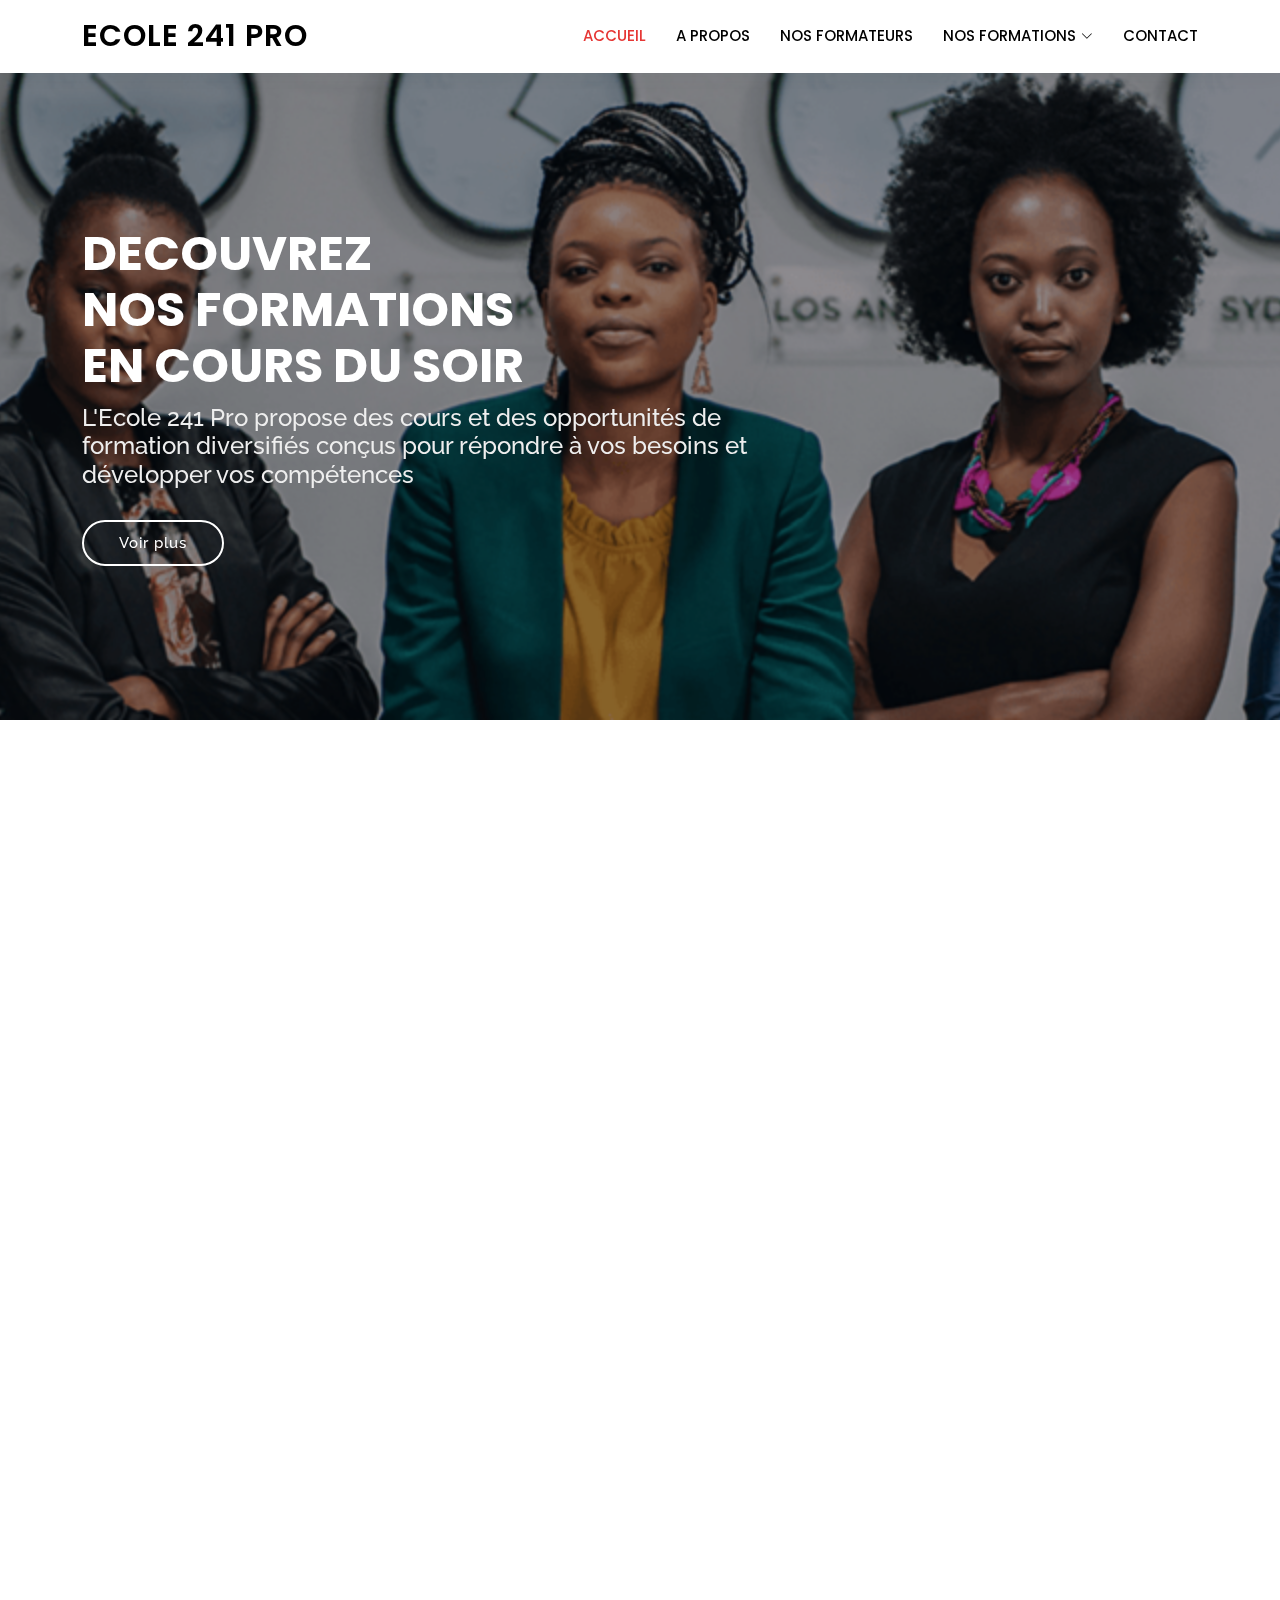
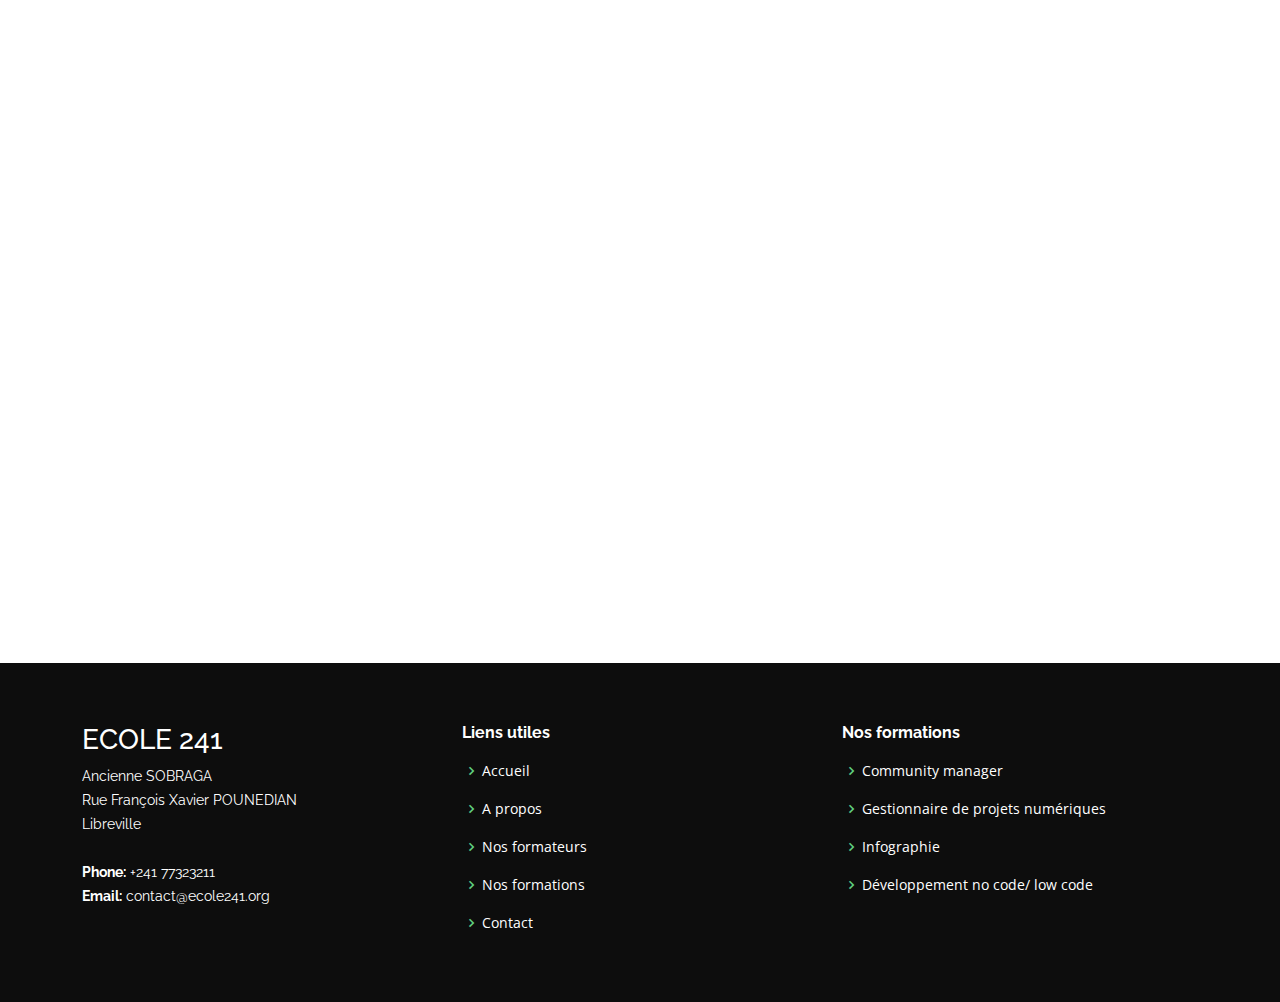
<file: Mentor/index.html>
<!DOCTYPE html>
<html lang="en">

<head>
    <meta charset="utf-8">
    <meta content="width=device-width, initial-scale=1.0" name="viewport">

    <title>Ecole 241 Pro</title>
    <meta content="" name="description">
    <meta content="" name="keywords">

    <!-- Favicons -->
    <link href="assets/img/favicon.png" rel="icon">
    <link href="assets/img/apple-touch-icon.png" rel="apple-touch-icon">

    <!-- Google Fonts -->
    <link href="https://fonts.googleapis.com/css?family=Open+Sans:300,300i,400,400i,600,600i,700,700i|Raleway:300,300i,400,400i,500,500i,600,600i,700,700i|Poppins:300,300i,400,400i,500,500i,600,600i,700,700i" rel="stylesheet">

    <!-- Vendor CSS Files -->
    <link href="assets/vendor/animate.css/animate.min.css" rel="stylesheet">
    <link href="assets/vendor/aos/aos.css" rel="stylesheet">
    <link href="assets/vendor/bootstrap/css/bootstrap.min.css" rel="stylesheet">
    <link href="assets/vendor/bootstrap-icons/bootstrap-icons.css" rel="stylesheet">
    <link href="assets/vendor/boxicons/css/boxicons.min.css" rel="stylesheet">
    <link href="assets/vendor/remixicon/remixicon.css" rel="stylesheet">
    <link href="assets/vendor/swiper/swiper-bundle.min.css" rel="stylesheet">

    <!-- Template Main CSS File -->
    <link href="assets/css/style.css" rel="stylesheet">

    <!-- =======================================================
  * Template Name: Mentor - v4.8.0
  * Template URL: https://bootstrapmade.com/mentor-free-education-bootstrap-theme/
  * Author: BootstrapMade.com
  * License: https://bootstrapmade.com/license/
  ======================================================== -->
</head>

<body>

    <!-- ======= Header ======= -->
    <header id="header" class="fixed-top">
        <div class="container d-flex align-items-center">

            <h1 class="logo me-auto"><a href="index.html">ECOLE 241 PRO </a></h1>
            <!-- Uncomment below if you prefer to use an image logo -->
            <!-- <a href="index.html" class="logo me-auto"><img src="assets/img/logo.png" alt="" class="img-fluid"></a>-->

            <nav id="navbar" class="navbar order-last order-lg-0">
                <ul>
                    <li><a class="active" href="index.html">ACCUEIL</a></li>
                    <li><a href="about.html">A PROPOS</a></li>
                    <!-- <li><a href="courses.html">NOS FORMATIONS</a></li> -->
                    <li><a href="trainers.html">NOS FORMATEURS</a></li>
                    <!-- <li><a href="events.html">Events</a></li> -->
                    <!-- <li><a href="pricing.html">Pricing</a></li> -->

                    <li class="dropdown"><a href="#"><span>NOS FORMATIONS</span> <i class="bi bi-chevron-down"></i></a>
                        <ul>
                            <!-- <li><a href="#">Drop Down 1</a></li> -->
                            <li class="dropdown"><a href="#"><span>Digital manager</span> <i class="bi bi-chevron-right"></i></a>
                                <ul>
                                    <li><a href="#">Community manager</a></li>
                                    <li><a href="#">Gestionnaire des projets numériques</a></li>
                                    <li><a href="#">Infographie</a></li>
                                    <li><a href="#">Techniques de stratégies marketing et de communication digitale</a></li>
                                    <!-- <li><a href="#">Deep Drop Down 5</a></li> -->
                                </ul>
                            </li>
                            <li><a href="#">Développeur no code/ low code</a></li>
                            <!-- <li><a href="#">Drop Down 3</a></li>
                            <li><a href="#">Drop Down 4</a></li> -->
                        </ul>
                    </li>
                    <li><a href="contact.html">CONTACT</a></li>
                </ul>
                <i class="bi bi-list mobile-nav-toggle"></i>
            </nav>
            <!-- .navbar -->
            <!-- 
            <a href="courses.html" class="get-started-btn">Get Started</a> -->

        </div>
    </header>
    <!-- End Header -->

    <!-- ======= Hero Section ======= -->
    <section id="hero" class="d-flex justify-content-center align-items-center">
        <div class="container position-relative" data-aos="zoom-in" data-aos-delay="100">
            <h1>DECOUVREZ <br>NOS FORMATIONS <br>EN COURS DU SOIR</h1>
            <h2>L'Ecole 241 Pro propose des cours et des opportunités de
                <br>formation diversifiés conçus pour répondre à vos besoins et <br>développer vos compétences</h2>
            <a href="courses.html" class="btn-get-started">Voir plus</a>
        </div>
    </section>
    <!-- End Hero -->

    <main id="main">

        <!-- ======= About Section ======= -->




        <!-- ======= Popular Courses Section ======= -->
        <section id="popular-courses" class="courses">
            <div class="container" data-aos="fade-up">

                <div class="section-title">
                    <h2>Nos formations</h2>
                    <p>Nos formations</p>
                </div>

                <div class="row" data-aos="zoom-in" data-aos-delay="100">

                    <div class="col-lg-6 col-md-6 d-flex align-items-stretch">
                        <div class="course-item">
                            <img src="assets/img/course-1.jpg" class="img-fluid" alt="...">
                            <div class="course-content">
                                <div class="d-flex justify-content-between align-items-center mb-3">
                                    <h4>Développeur no code/ low code</h4>
                                    <p class="price">100 000 FCFA</p>
                                </div>

                                <h3><a href="course-details.html">Développeur no code/ low code</a></h3>
                                <p>Apprenez à réaliser des sites web complets sans connaître une ligne de code. Apprenez également les bases du développement web </p>
                                <div class="trainer d-flex justify-content-between align-items-center">
                                    <div class="trainer-profile d-flex align-items-center">
                                        <img src="assets/img/trainers/trainer-1.jpg" class="img-fluid" alt="">
                                        <span>Antonio</span>
                                    </div>
                                    <div class="trainer-rank d-flex align-items-center">
                                        <i class="bx bx-user"></i>&nbsp;50 &nbsp;&nbsp;
                                        <i class="bx bx-heart"></i>&nbsp;65
                                    </div>
                                </div>
                            </div>
                        </div>
                    </div>
                    <!-- End Course Item-->


                    <!-- End Course Item-->

                    <div class="col-lg-6 col-md-6 d-flex align-items-stretch mt-4 mt-lg-0">
                        <div class="course-item">
                            <img src="assets/img/course-3.jpg" class="img-fluid" alt="...">
                            <div class="course-content">
                                <div class="d-flex justify-content-between align-items-center mb-3">
                                    <h4>Digital manager</h4>
                                    <p class="price">100 000 FCFA</p>
                                </div>

                                <h3><a href="course-details.html">Digital manager</a></h3>
                                <p>Prenez le contrôle des réseaux sociaux, en apprenants à les gérer de manière efficace</p>
                                <div class="trainer d-flex justify-content-between align-items-center">
                                    <div class="trainer-profile d-flex align-items-center">
                                        <img src="assets/img/trainers/trainer-3.jpg" class="img-fluid" alt="">
                                        <span>Brandon</span>
                                    </div>
                                    <div class="trainer-rank d-flex align-items-center">
                                        <i class="bx bx-user"></i>&nbsp;20 &nbsp;&nbsp;
                                        <i class="bx bx-heart"></i>&nbsp;85
                                    </div>
                                </div>
                            </div>
                        </div>
                    </div>
                    <!-- End Course Item-->

                </div>

            </div>
        </section>
        <!-- End Popular Courses Section -->

        <!-- ======= Trainers Section ======= -->
        <section id="trainers" class="trainers">
            <div class="container" data-aos="fade-up">

                <div class="row" data-aos="zoom-in" data-aos-delay="100">
                    <div class="col-lg-4 col-md-6 d-flex align-items-stretch">
                        <div class="member">
                            <img src="assets/img/trainers/trainer-1.jpg" class="img-fluid" alt="">
                            <div class="member-content">
                                <h4>Walter White</h4>
                                <span>Web Development</span>
                                <p>
                                    Magni qui quod omnis unde et eos fuga et exercitationem. Odio veritatis perspiciatis quaerat qui aut aut aut
                                </p>
                                <div class="social">
                                    <a href=""><i class="bi bi-twitter"></i></a>
                                    <a href=""><i class="bi bi-facebook"></i></a>
                                    <a href=""><i class="bi bi-instagram"></i></a>
                                    <a href=""><i class="bi bi-linkedin"></i></a>
                                </div>
                            </div>
                        </div>
                    </div>

                    <div class="col-lg-4 col-md-6 d-flex align-items-stretch">
                        <div class="member">
                            <img src="assets/img/trainers/trainer-2.jpg" class="img-fluid" alt="">
                            <div class="member-content">
                                <h4>Sarah Jhinson</h4>
                                <span>Marketing</span>
                                <p>
                                    Repellat fugiat adipisci nemo illum nesciunt voluptas repellendus. In architecto rerum rerum temporibus
                                </p>
                                <div class="social">
                                    <a href=""><i class="bi bi-twitter"></i></a>
                                    <a href=""><i class="bi bi-facebook"></i></a>
                                    <a href=""><i class="bi bi-instagram"></i></a>
                                    <a href=""><i class="bi bi-linkedin"></i></a>
                                </div>
                            </div>
                        </div>
                    </div>

                    <div class="col-lg-4 col-md-6 d-flex align-items-stretch">
                        <div class="member">
                            <img src="assets/img/trainers/trainer-3.jpg" class="img-fluid" alt="">
                            <div class="member-content">
                                <h4>William Anderson</h4>
                                <span>Content</span>
                                <p>
                                    Voluptas necessitatibus occaecati quia. Earum totam consequuntur qui porro et laborum toro des clara
                                </p>
                                <div class="social">
                                    <a href=""><i class="bi bi-twitter"></i></a>
                                    <a href=""><i class="bi bi-facebook"></i></a>
                                    <a href=""><i class="bi bi-instagram"></i></a>
                                    <a href=""><i class="bi bi-linkedin"></i></a>
                                </div>
                            </div>
                        </div>
                    </div>

                </div>

            </div>
        </section>
        <!-- End Trainers Section -->

    </main>
    <!-- End #main -->

    <!-- ======= Footer ======= -->
    <footer id="footer">

        <div class="footer-top">
            <div class="container">
                <div class="row">

                    <div class="col-lg-4 col-md-4 footer-contact">
                        <h3>ECOLE 241</h3>
                        <p>
                            Ancienne SOBRAGA <br> Rue François Xavier POUNEDIAN<br> Libreville <br><br>
                            <strong>Phone:</strong> +241 77323211<br>
                            <strong>Email:</strong> contact@ecole241.org<br>
                        </p>
                    </div>

                    <div class="col-lg-4 col-md-4 footer-links">
                        <h4>Liens utiles</h4>
                        <ul>
                            <li><i class="bx bx-chevron-right"></i> <a href="#">Accueil</a></li>
                            <li><i class="bx bx-chevron-right"></i> <a href="#">A propos</a></li>
                            <li><i class="bx bx-chevron-right"></i> <a href="#">Nos formateurs</a></li>
                            <li><i class="bx bx-chevron-right"></i> <a href="#">Nos formations</a></li>
                            <li><i class="bx bx-chevron-right"></i> <a href="#">Contact</a></li>
                        </ul>
                    </div>

                    <div class="col-lg-4 col-md-4 footer-links">
                        <h4>Nos formations</h4>
                        <ul>
                            <li><i class="bx bx-chevron-right"></i> <a href="#">Community manager</a></li>
                            <li><i class="bx bx-chevron-right"></i> <a href="#">Gestionnaire de projets numériques</a></li>
                            <li><i class="bx bx-chevron-right"></i> <a href="#">Infographie</a></li>
                            <li><i class="bx bx-chevron-right"></i> <a href="#">Développement no code/ low code</a></li>
                            <!-- <li><i class="bx bx-chevron-right"></i> <a href="#">Graphic Design</a></li> -->
                        </ul>
                    </div>
                </div>
            </div>
        </div>

    </footer>
    <!-- End Footer -->

    <div id="preloader"></div>
    <a href="#" class="back-to-top d-flex align-items-center justify-content-center"><i class="bi bi-arrow-up-short"></i></a>

    <!-- Vendor JS Files -->
    <script src="assets/vendor/purecounter/purecounter_vanilla.js"></script>
    <script src="assets/vendor/aos/aos.js"></script>
    <script src="assets/vendor/bootstrap/js/bootstrap.bundle.min.js"></script>
    <script src="assets/vendor/swiper/swiper-bundle.min.js"></script>
    <script src="assets/vendor/php-email-form/validate.js"></script>

    <!-- Template Main JS File -->
    <script src="assets/js/main.js"></script>

</body>

</html>
</file>
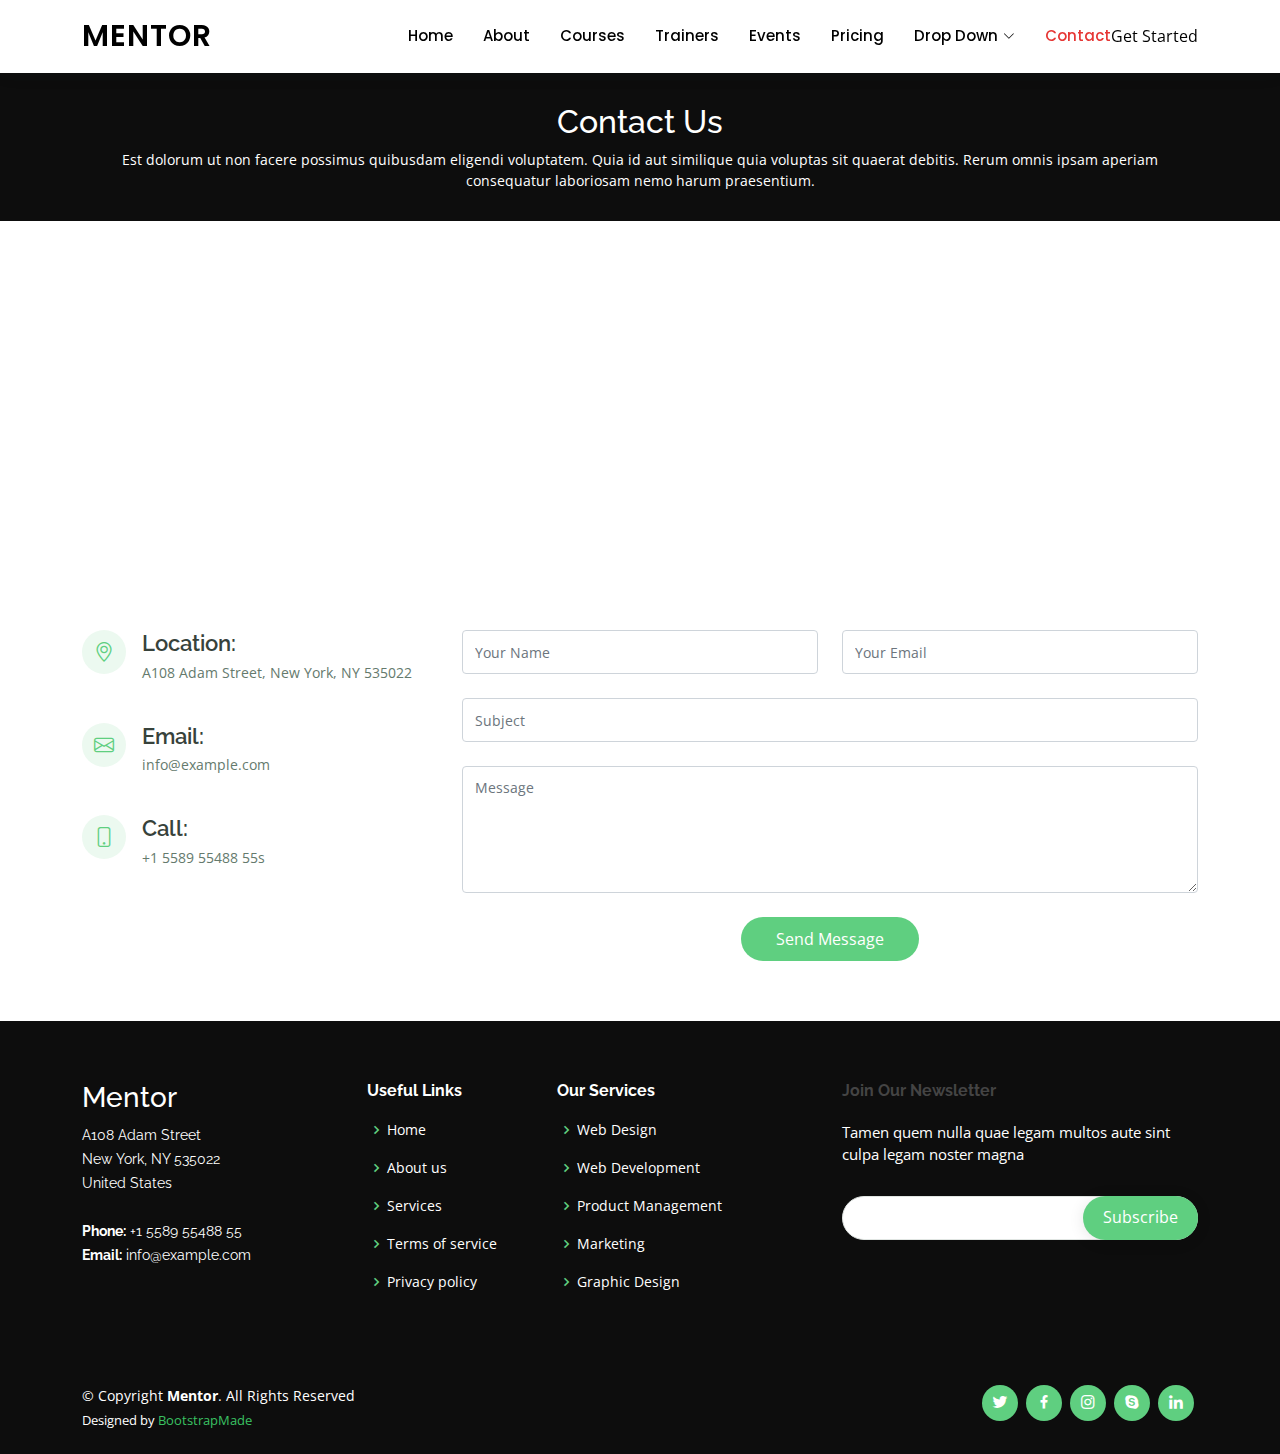
<file: Mentor/contact.html>
<!DOCTYPE html>
<html lang="en">

<head>
  <meta charset="utf-8">
  <meta content="width=device-width, initial-scale=1.0" name="viewport">

  <title>Contact - Mentor Bootstrap Template</title>
  <meta content="" name="description">
  <meta content="" name="keywords">

  <!-- Favicons -->
  <link href="assets/img/favicon.png" rel="icon">
  <link href="assets/img/apple-touch-icon.png" rel="apple-touch-icon">

  <!-- Google Fonts -->
  <link href="https://fonts.googleapis.com/css?family=Open+Sans:300,300i,400,400i,600,600i,700,700i|Raleway:300,300i,400,400i,500,500i,600,600i,700,700i|Poppins:300,300i,400,400i,500,500i,600,600i,700,700i" rel="stylesheet">

  <!-- Vendor CSS Files -->
  <link href="assets/vendor/animate.css/animate.min.css" rel="stylesheet">
  <link href="assets/vendor/aos/aos.css" rel="stylesheet">
  <link href="assets/vendor/bootstrap/css/bootstrap.min.css" rel="stylesheet">
  <link href="assets/vendor/bootstrap-icons/bootstrap-icons.css" rel="stylesheet">
  <link href="assets/vendor/boxicons/css/boxicons.min.css" rel="stylesheet">
  <link href="assets/vendor/remixicon/remixicon.css" rel="stylesheet">
  <link href="assets/vendor/swiper/swiper-bundle.min.css" rel="stylesheet">

  <!-- Template Main CSS File -->
  <link href="assets/css/style.css" rel="stylesheet">

  <!-- =======================================================
  * Template Name: Mentor - v4.8.0
  * Template URL: https://bootstrapmade.com/mentor-free-education-bootstrap-theme/
  * Author: BootstrapMade.com
  * License: https://bootstrapmade.com/license/
  ======================================================== -->
</head>

<body>

  <!-- ======= Header ======= -->
  <header id="header" class="fixed-top">
    <div class="container d-flex align-items-center">

      <h1 class="logo me-auto"><a href="index.html">Mentor</a></h1>
      <!-- Uncomment below if you prefer to use an image logo -->
      <!-- <a href="index.html" class="logo me-auto"><img src="assets/img/logo.png" alt="" class="img-fluid"></a>-->

      <nav id="navbar" class="navbar order-last order-lg-0">
        <ul>
          <li><a href="index.html">Home</a></li>
          <li><a href="about.html">About</a></li>
          <li><a href="courses.html">Courses</a></li>
          <li><a href="trainers.html">Trainers</a></li>
          <li><a href="events.html">Events</a></li>
          <li><a href="pricing.html">Pricing</a></li>

          <li class="dropdown"><a href="#"><span>Drop Down</span> <i class="bi bi-chevron-down"></i></a>
            <ul>
              <li><a href="#">Drop Down 1</a></li>
              <li class="dropdown"><a href="#"><span>Deep Drop Down</span> <i class="bi bi-chevron-right"></i></a>
                <ul>
                  <li><a href="#">Deep Drop Down 1</a></li>
                  <li><a href="#">Deep Drop Down 2</a></li>
                  <li><a href="#">Deep Drop Down 3</a></li>
                  <li><a href="#">Deep Drop Down 4</a></li>
                  <li><a href="#">Deep Drop Down 5</a></li>
                </ul>
              </li>
              <li><a href="#">Drop Down 2</a></li>
              <li><a href="#">Drop Down 3</a></li>
              <li><a href="#">Drop Down 4</a></li>
            </ul>
          </li>
          <li><a class="active" href="contact.html">Contact</a></li>
        </ul>
        <i class="bi bi-list mobile-nav-toggle"></i>
      </nav><!-- .navbar -->

      <a href="courses.html" class="get-started-btn">Get Started</a>

    </div>
  </header><!-- End Header -->

  <main id="main">

    <!-- ======= Breadcrumbs ======= -->
    <div class="breadcrumbs" data-aos="fade-in">
      <div class="container">
        <h2>Contact Us</h2>
        <p>Est dolorum ut non facere possimus quibusdam eligendi voluptatem. Quia id aut similique quia voluptas sit quaerat debitis. Rerum omnis ipsam aperiam consequatur laboriosam nemo harum praesentium. </p>
      </div>
    </div><!-- End Breadcrumbs -->

    <!-- ======= Contact Section ======= -->
    <section id="contact" class="contact">
      <div data-aos="fade-up">
        <iframe style="border:0; width: 100%; height: 350px;" src="https://www.google.com/maps/embed?pb=!1m14!1m8!1m3!1d12097.433213460943!2d-74.0062269!3d40.7101282!3m2!1i1024!2i768!4f13.1!3m3!1m2!1s0x0%3A0xb89d1fe6bc499443!2sDowntown+Conference+Center!5e0!3m2!1smk!2sbg!4v1539943755621" frameborder="0" allowfullscreen></iframe>
      </div>

      <div class="container" data-aos="fade-up">

        <div class="row mt-5">

          <div class="col-lg-4">
            <div class="info">
              <div class="address">
                <i class="bi bi-geo-alt"></i>
                <h4>Location:</h4>
                <p>A108 Adam Street, New York, NY 535022</p>
              </div>

              <div class="email">
                <i class="bi bi-envelope"></i>
                <h4>Email:</h4>
                <p>info@example.com</p>
              </div>

              <div class="phone">
                <i class="bi bi-phone"></i>
                <h4>Call:</h4>
                <p>+1 5589 55488 55s</p>
              </div>

            </div>

          </div>

          <div class="col-lg-8 mt-5 mt-lg-0">

            <form action="forms/contact.php" method="post" role="form" class="php-email-form">
              <div class="row">
                <div class="col-md-6 form-group">
                  <input type="text" name="name" class="form-control" id="name" placeholder="Your Name" required>
                </div>
                <div class="col-md-6 form-group mt-3 mt-md-0">
                  <input type="email" class="form-control" name="email" id="email" placeholder="Your Email" required>
                </div>
              </div>
              <div class="form-group mt-3">
                <input type="text" class="form-control" name="subject" id="subject" placeholder="Subject" required>
              </div>
              <div class="form-group mt-3">
                <textarea class="form-control" name="message" rows="5" placeholder="Message" required></textarea>
              </div>
              <div class="my-3">
                <div class="loading">Loading</div>
                <div class="error-message"></div>
                <div class="sent-message">Your message has been sent. Thank you!</div>
              </div>
              <div class="text-center"><button type="submit">Send Message</button></div>
            </form>

          </div>

        </div>

      </div>
    </section><!-- End Contact Section -->

  </main><!-- End #main -->

  <!-- ======= Footer ======= -->
  <footer id="footer">

    <div class="footer-top">
      <div class="container">
        <div class="row">

          <div class="col-lg-3 col-md-6 footer-contact">
            <h3>Mentor</h3>
            <p>
              A108 Adam Street <br>
              New York, NY 535022<br>
              United States <br><br>
              <strong>Phone:</strong> +1 5589 55488 55<br>
              <strong>Email:</strong> info@example.com<br>
            </p>
          </div>

          <div class="col-lg-2 col-md-6 footer-links">
            <h4>Useful Links</h4>
            <ul>
              <li><i class="bx bx-chevron-right"></i> <a href="#">Home</a></li>
              <li><i class="bx bx-chevron-right"></i> <a href="#">About us</a></li>
              <li><i class="bx bx-chevron-right"></i> <a href="#">Services</a></li>
              <li><i class="bx bx-chevron-right"></i> <a href="#">Terms of service</a></li>
              <li><i class="bx bx-chevron-right"></i> <a href="#">Privacy policy</a></li>
            </ul>
          </div>

          <div class="col-lg-3 col-md-6 footer-links">
            <h4>Our Services</h4>
            <ul>
              <li><i class="bx bx-chevron-right"></i> <a href="#">Web Design</a></li>
              <li><i class="bx bx-chevron-right"></i> <a href="#">Web Development</a></li>
              <li><i class="bx bx-chevron-right"></i> <a href="#">Product Management</a></li>
              <li><i class="bx bx-chevron-right"></i> <a href="#">Marketing</a></li>
              <li><i class="bx bx-chevron-right"></i> <a href="#">Graphic Design</a></li>
            </ul>
          </div>

          <div class="col-lg-4 col-md-6 footer-newsletter">
            <h4>Join Our Newsletter</h4>
            <p>Tamen quem nulla quae legam multos aute sint culpa legam noster magna</p>
            <form action="" method="post">
              <input type="email" name="email"><input type="submit" value="Subscribe">
            </form>
          </div>

        </div>
      </div>
    </div>

    <div class="container d-md-flex py-4">

      <div class="me-md-auto text-center text-md-start">
        <div class="copyright">
          &copy; Copyright <strong><span>Mentor</span></strong>. All Rights Reserved
        </div>
        <div class="credits">
          <!-- All the links in the footer should remain intact. -->
          <!-- You can delete the links only if you purchased the pro version. -->
          <!-- Licensing information: https://bootstrapmade.com/license/ -->
          <!-- Purchase the pro version with working PHP/AJAX contact form: https://bootstrapmade.com/mentor-free-education-bootstrap-theme/ -->
          Designed by <a href="https://bootstrapmade.com/">BootstrapMade</a>
        </div>
      </div>
      <div class="social-links text-center text-md-right pt-3 pt-md-0">
        <a href="#" class="twitter"><i class="bx bxl-twitter"></i></a>
        <a href="#" class="facebook"><i class="bx bxl-facebook"></i></a>
        <a href="#" class="instagram"><i class="bx bxl-instagram"></i></a>
        <a href="#" class="google-plus"><i class="bx bxl-skype"></i></a>
        <a href="#" class="linkedin"><i class="bx bxl-linkedin"></i></a>
      </div>
    </div>
  </footer><!-- End Footer -->

  <div id="preloader"></div>
  <a href="#" class="back-to-top d-flex align-items-center justify-content-center"><i class="bi bi-arrow-up-short"></i></a>

  <!-- Vendor JS Files -->
  <script src="assets/vendor/purecounter/purecounter_vanilla.js"></script>
  <script src="assets/vendor/aos/aos.js"></script>
  <script src="assets/vendor/bootstrap/js/bootstrap.bundle.min.js"></script>
  <script src="assets/vendor/swiper/swiper-bundle.min.js"></script>
  <script src="assets/vendor/php-email-form/validate.js"></script>

  <!-- Template Main JS File -->
  <script src="assets/js/main.js"></script>

</body>

</html>
</file>
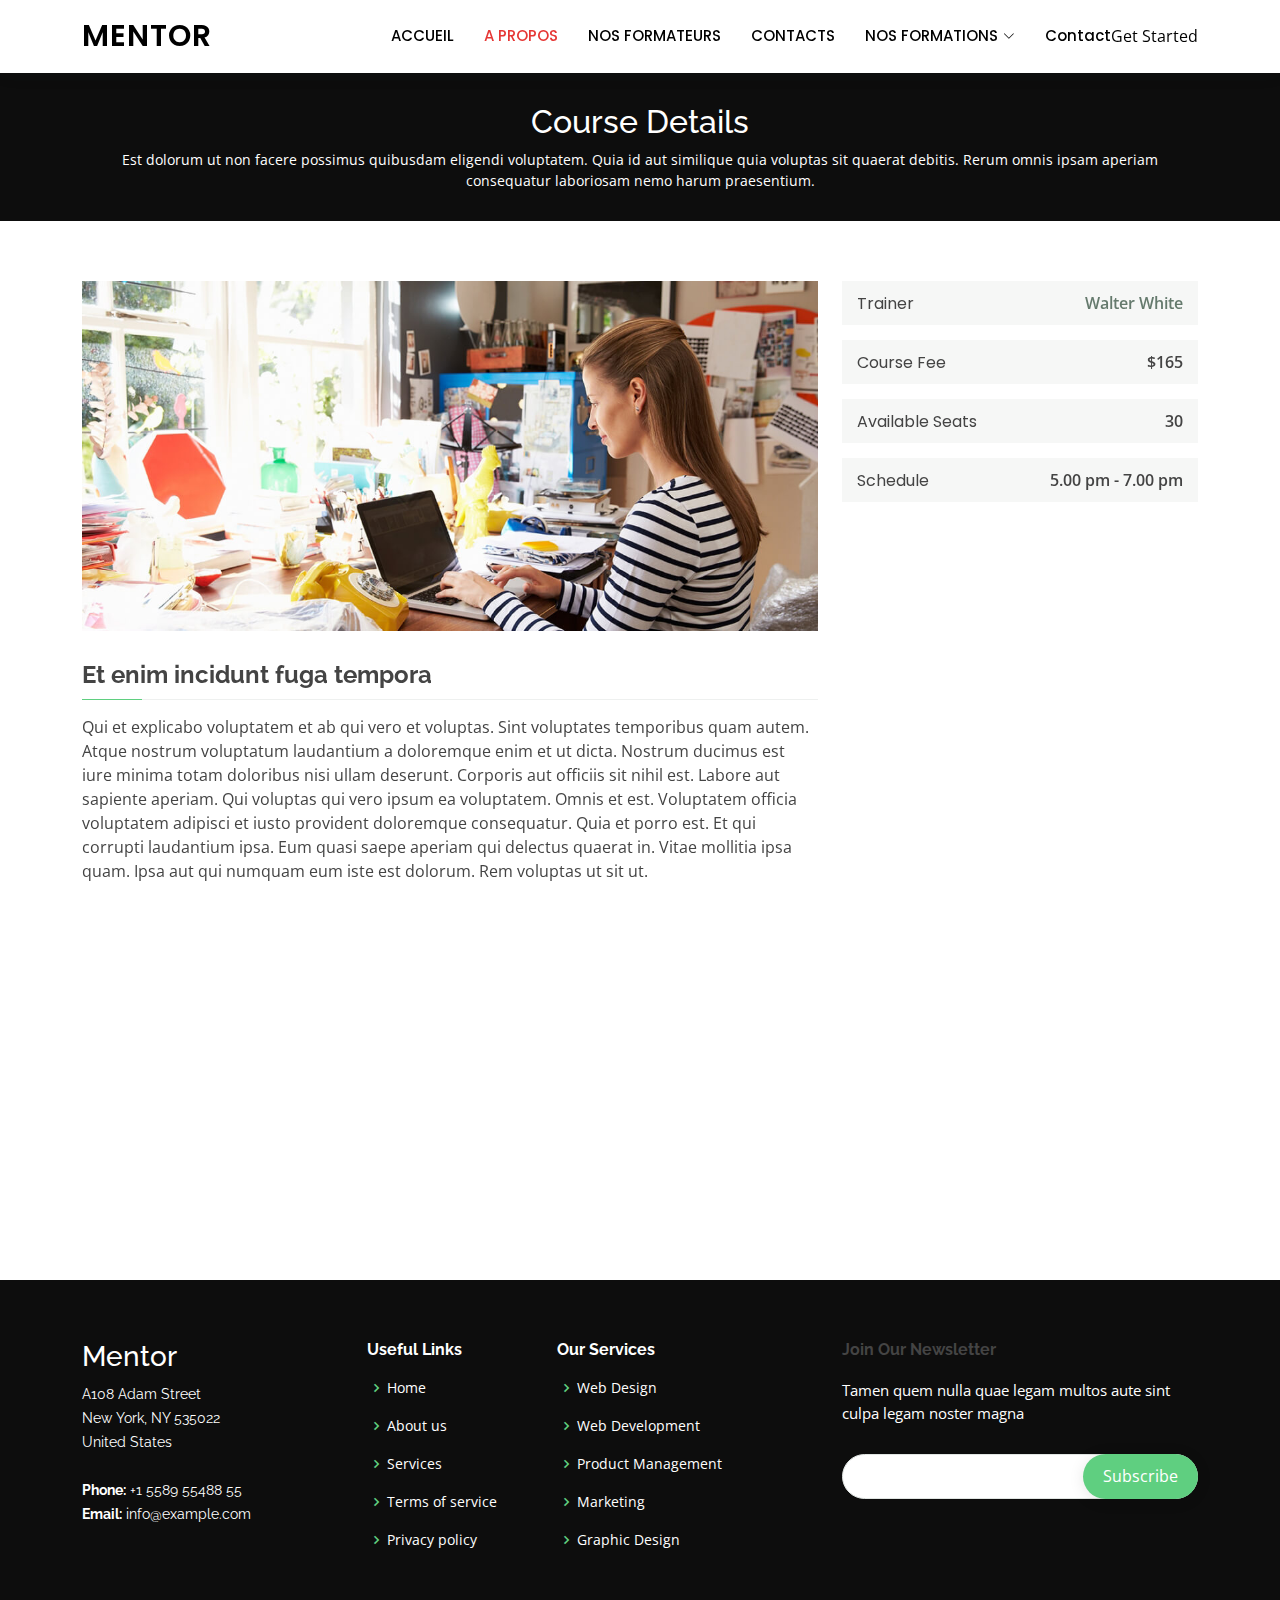
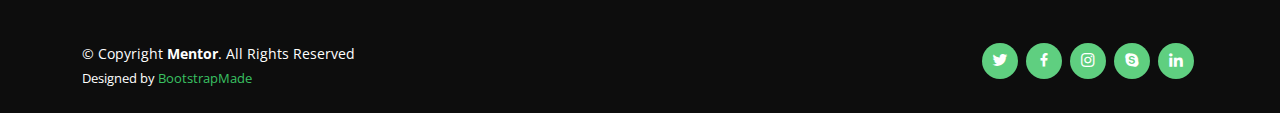
<file: Mentor/course-details.html>
<!DOCTYPE html>
<html lang="en">

<head>
    <meta charset="utf-8">
    <meta content="width=device-width, initial-scale=1.0" name="viewport">

    <title>Ecole 241</title>
    <meta content="" name="description">
    <meta content="" name="keywords">

    <!-- Favicons -->
    <link href="assets/img/favicon.png" rel="icon">
    <link href="assets/img/apple-touch-icon.png" rel="apple-touch-icon">

    <!-- Google Fonts -->
    <link href="https://fonts.googleapis.com/css?family=Open+Sans:300,300i,400,400i,600,600i,700,700i|Raleway:300,300i,400,400i,500,500i,600,600i,700,700i|Poppins:300,300i,400,400i,500,500i,600,600i,700,700i" rel="stylesheet">

    <!-- Vendor CSS Files -->
    <link href="assets/vendor/animate.css/animate.min.css" rel="stylesheet">
    <link href="assets/vendor/aos/aos.css" rel="stylesheet">
    <link href="assets/vendor/bootstrap/css/bootstrap.min.css" rel="stylesheet">
    <link href="assets/vendor/bootstrap-icons/bootstrap-icons.css" rel="stylesheet">
    <link href="assets/vendor/boxicons/css/boxicons.min.css" rel="stylesheet">
    <link href="assets/vendor/remixicon/remixicon.css" rel="stylesheet">
    <link href="assets/vendor/swiper/swiper-bundle.min.css" rel="stylesheet">

    <!-- Template Main CSS File -->
    <link href="assets/css/style.css" rel="stylesheet">
</head>

<body>

    <!-- ======= Header ======= -->
    <header id="header" class="fixed-top">
        <div class="container d-flex align-items-center">

            <h1 class="logo me-auto"><a href="index.html">Mentor</a></h1>
            <!-- Uncomment below if you prefer to use an image logo -->
            <!-- <a href="index.html" class="logo me-auto"><img src="assets/img/logo.png" alt="" class="img-fluid"></a>-->

            <nav id="navbar" class="navbar order-last order-lg-0">
                <ul>
                    <li><a href="index.html">ACCUEIL</a></li>
                    <li><a class="active" href="about.html">A PROPOS</a></li>
                    <li><a href="trainers.html">NOS FORMATEURS</a></li>
                    <li><a href="events.html">CONTACTS</a></li>
                    <!-- <li><a href="pricing.html">Pricing</a></li> -->

                    <li class="dropdown"><a href="#"><span>NOS FORMATIONS</span> <i class="bi bi-chevron-down"></i></a>
                        <ul>
                            <li class="dropdown"><a href="#"><span>Digital management</span> <i class="bi bi-chevron-right"></i></a>
                                <ul>
                                    <li><a href="#">Community manager</a></li>
                                    <li><a href="#">Gestionnaire de projets numériques</a></li>
                                    <li><a href="#">Infographie</a></li>
                                    <!-- <li><a href="#">Deep Drop Down 4</a></li> -->
                                    <!-- <li><a href="#">Deep Drop Down 5</a></li> -->
                                </ul>
                            </li>
                            <li><a href="#">Développement no code / low code</a></li>
                            <!-- <li><a href="#">Drop Down 3</a></li> -->
                            <!-- <li><a href="#">Drop Down 4</a></li> -->
                        </ul>
                    </li>
                    <li><a href="contact.html">Contact</a></li>
                </ul>
                <i class="bi bi-list mobile-nav-toggle"></i>
            </nav>
            <!-- .navbar -->

            <a href="courses.html" class="get-started-btn">Get Started</a>

        </div>
    </header>

  <main id="main">

    <!-- ======= Breadcrumbs ======= -->
    <div class="breadcrumbs" data-aos="fade-in">
      <div class="container">
        <h2>Course Details</h2>
        <p>Est dolorum ut non facere possimus quibusdam eligendi voluptatem. Quia id aut similique quia voluptas sit quaerat debitis. Rerum omnis ipsam aperiam consequatur laboriosam nemo harum praesentium. </p>
      </div>
    </div><!-- End Breadcrumbs -->

    <!-- ======= Cource Details Section ======= -->
    <section id="course-details" class="course-details">
      <div class="container" data-aos="fade-up">

        <div class="row">
          <div class="col-lg-8">
            <img src="assets/img/course-details.jpg" class="img-fluid" alt="">
            <h3>Et enim incidunt fuga tempora</h3>
            <p>
              Qui et explicabo voluptatem et ab qui vero et voluptas. Sint voluptates temporibus quam autem. Atque nostrum voluptatum laudantium a doloremque enim et ut dicta. Nostrum ducimus est iure minima totam doloribus nisi ullam deserunt. Corporis aut officiis sit nihil est. Labore aut sapiente aperiam.
              Qui voluptas qui vero ipsum ea voluptatem. Omnis et est. Voluptatem officia voluptatem adipisci et iusto provident doloremque consequatur. Quia et porro est. Et qui corrupti laudantium ipsa.
              Eum quasi saepe aperiam qui delectus quaerat in. Vitae mollitia ipsa quam. Ipsa aut qui numquam eum iste est dolorum. Rem voluptas ut sit ut.
            </p>
          </div>
          <div class="col-lg-4">

            <div class="course-info d-flex justify-content-between align-items-center">
              <h5>Trainer</h5>
              <p><a href="#">Walter White</a></p>
            </div>

            <div class="course-info d-flex justify-content-between align-items-center">
              <h5>Course Fee</h5>
              <p>$165</p>
            </div>

            <div class="course-info d-flex justify-content-between align-items-center">
              <h5>Available Seats</h5>
              <p>30</p>
            </div>

            <div class="course-info d-flex justify-content-between align-items-center">
              <h5>Schedule</h5>
              <p>5.00 pm - 7.00 pm</p>
            </div>

          </div>
        </div>

      </div>
    </section><!-- End Cource Details Section -->

    <!-- ======= Cource Details Tabs Section ======= -->
    <section id="cource-details-tabs" class="cource-details-tabs">
      <div class="container" data-aos="fade-up">

        <div class="row">
          <div class="col-lg-3">
            <ul class="nav nav-tabs flex-column">
              <li class="nav-item">
                <a class="nav-link active show" data-bs-toggle="tab" href="#tab-1">Modi sit est</a>
              </li>
              <li class="nav-item">
                <a class="nav-link" data-bs-toggle="tab" href="#tab-2">Unde praesentium sed</a>
              </li>
              <li class="nav-item">
                <a class="nav-link" data-bs-toggle="tab" href="#tab-3">Pariatur explicabo vel</a>
              </li>
              <li class="nav-item">
                <a class="nav-link" data-bs-toggle="tab" href="#tab-4">Nostrum qui quasi</a>
              </li>
              <li class="nav-item">
                <a class="nav-link" data-bs-toggle="tab" href="#tab-5">Iusto ut expedita aut</a>
              </li>
            </ul>
          </div>
          <div class="col-lg-9 mt-4 mt-lg-0">
            <div class="tab-content">
              <div class="tab-pane active show" id="tab-1">
                <div class="row">
                  <div class="col-lg-8 details order-2 order-lg-1">
                    <h3>Architecto ut aperiam autem id</h3>
                    <p class="fst-italic">Qui laudantium consequatur laborum sit qui ad sapiente dila parde sonata raqer a videna mareta paulona marka</p>
                    <p>Et nobis maiores eius. Voluptatibus ut enim blanditiis atque harum sint. Laborum eos ipsum ipsa odit magni. Incidunt hic ut molestiae aut qui. Est repellat minima eveniet eius et quis magni nihil. Consequatur dolorem quaerat quos qui similique accusamus nostrum rem vero</p>
                  </div>
                  <div class="col-lg-4 text-center order-1 order-lg-2">
                    <img src="assets/img/course-details-tab-1.png" alt="" class="img-fluid">
                  </div>
                </div>
              </div>
              <div class="tab-pane" id="tab-2">
                <div class="row">
                  <div class="col-lg-8 details order-2 order-lg-1">
                    <h3>Et blanditiis nemo veritatis excepturi</h3>
                    <p class="fst-italic">Qui laudantium consequatur laborum sit qui ad sapiente dila parde sonata raqer a videna mareta paulona marka</p>
                    <p>Ea ipsum voluptatem consequatur quis est. Illum error ullam omnis quia et reiciendis sunt sunt est. Non aliquid repellendus itaque accusamus eius et velit ipsa voluptates. Optio nesciunt eaque beatae accusamus lerode pakto madirna desera vafle de nideran pal</p>
                  </div>
                  <div class="col-lg-4 text-center order-1 order-lg-2">
                    <img src="assets/img/course-details-tab-2.png" alt="" class="img-fluid">
                  </div>
                </div>
              </div>
              <div class="tab-pane" id="tab-3">
                <div class="row">
                  <div class="col-lg-8 details order-2 order-lg-1">
                    <h3>Impedit facilis occaecati odio neque aperiam sit</h3>
                    <p class="fst-italic">Eos voluptatibus quo. Odio similique illum id quidem non enim fuga. Qui natus non sunt dicta dolor et. In asperiores velit quaerat perferendis aut</p>
                    <p>Iure officiis odit rerum. Harum sequi eum illum corrupti culpa veritatis quisquam. Neque necessitatibus illo rerum eum ut. Commodi ipsam minima molestiae sed laboriosam a iste odio. Earum odit nesciunt fugiat sit ullam. Soluta et harum voluptatem optio quae</p>
                  </div>
                  <div class="col-lg-4 text-center order-1 order-lg-2">
                    <img src="assets/img/course-details-tab-3.png" alt="" class="img-fluid">
                  </div>
                </div>
              </div>
              <div class="tab-pane" id="tab-4">
                <div class="row">
                  <div class="col-lg-8 details order-2 order-lg-1">
                    <h3>Fuga dolores inventore laboriosam ut est accusamus laboriosam dolore</h3>
                    <p class="fst-italic">Totam aperiam accusamus. Repellat consequuntur iure voluptas iure porro quis delectus</p>
                    <p>Eaque consequuntur consequuntur libero expedita in voluptas. Nostrum ipsam necessitatibus aliquam fugiat debitis quis velit. Eum ex maxime error in consequatur corporis atque. Eligendi asperiores sed qui veritatis aperiam quia a laborum inventore</p>
                  </div>
                  <div class="col-lg-4 text-center order-1 order-lg-2">
                    <img src="assets/img/course-details-tab-4.png" alt="" class="img-fluid">
                  </div>
                </div>
              </div>
              <div class="tab-pane" id="tab-5">
                <div class="row">
                  <div class="col-lg-8 details order-2 order-lg-1">
                    <h3>Est eveniet ipsam sindera pad rone matrelat sando reda</h3>
                    <p class="fst-italic">Omnis blanditiis saepe eos autem qui sunt debitis porro quia.</p>
                    <p>Exercitationem nostrum omnis. Ut reiciendis repudiandae minus. Omnis recusandae ut non quam ut quod eius qui. Ipsum quia odit vero atque qui quibusdam amet. Occaecati sed est sint aut vitae molestiae voluptate vel</p>
                  </div>
                  <div class="col-lg-4 text-center order-1 order-lg-2">
                    <img src="assets/img/course-details-tab-5.png" alt="" class="img-fluid">
                  </div>
                </div>
              </div>
            </div>
          </div>
        </div>

      </div>
    </section><!-- End Cource Details Tabs Section -->

  </main><!-- End #main -->

  <!-- ======= Footer ======= -->
  <footer id="footer">

    <div class="footer-top">
      <div class="container">
        <div class="row">

          <div class="col-lg-3 col-md-6 footer-contact">
            <h3>Mentor</h3>
            <p>
              A108 Adam Street <br>
              New York, NY 535022<br>
              United States <br><br>
              <strong>Phone:</strong> +1 5589 55488 55<br>
              <strong>Email:</strong> info@example.com<br>
            </p>
          </div>

          <div class="col-lg-2 col-md-6 footer-links">
            <h4>Useful Links</h4>
            <ul>
              <li><i class="bx bx-chevron-right"></i> <a href="#">Home</a></li>
              <li><i class="bx bx-chevron-right"></i> <a href="#">About us</a></li>
              <li><i class="bx bx-chevron-right"></i> <a href="#">Services</a></li>
              <li><i class="bx bx-chevron-right"></i> <a href="#">Terms of service</a></li>
              <li><i class="bx bx-chevron-right"></i> <a href="#">Privacy policy</a></li>
            </ul>
          </div>

          <div class="col-lg-3 col-md-6 footer-links">
            <h4>Our Services</h4>
            <ul>
              <li><i class="bx bx-chevron-right"></i> <a href="#">Web Design</a></li>
              <li><i class="bx bx-chevron-right"></i> <a href="#">Web Development</a></li>
              <li><i class="bx bx-chevron-right"></i> <a href="#">Product Management</a></li>
              <li><i class="bx bx-chevron-right"></i> <a href="#">Marketing</a></li>
              <li><i class="bx bx-chevron-right"></i> <a href="#">Graphic Design</a></li>
            </ul>
          </div>

          <div class="col-lg-4 col-md-6 footer-newsletter">
            <h4>Join Our Newsletter</h4>
            <p>Tamen quem nulla quae legam multos aute sint culpa legam noster magna</p>
            <form action="" method="post">
              <input type="email" name="email"><input type="submit" value="Subscribe">
            </form>
          </div>

        </div>
      </div>
    </div>

    <div class="container d-md-flex py-4">

      <div class="me-md-auto text-center text-md-start">
        <div class="copyright">
          &copy; Copyright <strong><span>Mentor</span></strong>. All Rights Reserved
        </div>
        <div class="credits">
          <!-- All the links in the footer should remain intact. -->
          <!-- You can delete the links only if you purchased the pro version. -->
          <!-- Licensing information: https://bootstrapmade.com/license/ -->
          <!-- Purchase the pro version with working PHP/AJAX contact form: https://bootstrapmade.com/mentor-free-education-bootstrap-theme/ -->
          Designed by <a href="https://bootstrapmade.com/">BootstrapMade</a>
        </div>
      </div>
      <div class="social-links text-center text-md-right pt-3 pt-md-0">
        <a href="#" class="twitter"><i class="bx bxl-twitter"></i></a>
        <a href="#" class="facebook"><i class="bx bxl-facebook"></i></a>
        <a href="#" class="instagram"><i class="bx bxl-instagram"></i></a>
        <a href="#" class="google-plus"><i class="bx bxl-skype"></i></a>
        <a href="#" class="linkedin"><i class="bx bxl-linkedin"></i></a>
      </div>
    </div>
  </footer><!-- End Footer -->

  <div id="preloader"></div>
  <a href="#" class="back-to-top d-flex align-items-center justify-content-center"><i class="bi bi-arrow-up-short"></i></a>

  <!-- Vendor JS Files -->
  <script src="assets/vendor/purecounter/purecounter_vanilla.js"></script>
  <script src="assets/vendor/aos/aos.js"></script>
  <script src="assets/vendor/bootstrap/js/bootstrap.bundle.min.js"></script>
  <script src="assets/vendor/swiper/swiper-bundle.min.js"></script>
  <script src="assets/vendor/php-email-form/validate.js"></script>

  <!-- Template Main JS File -->
  <script src="assets/js/main.js"></script>

</body>

</html>
</file>
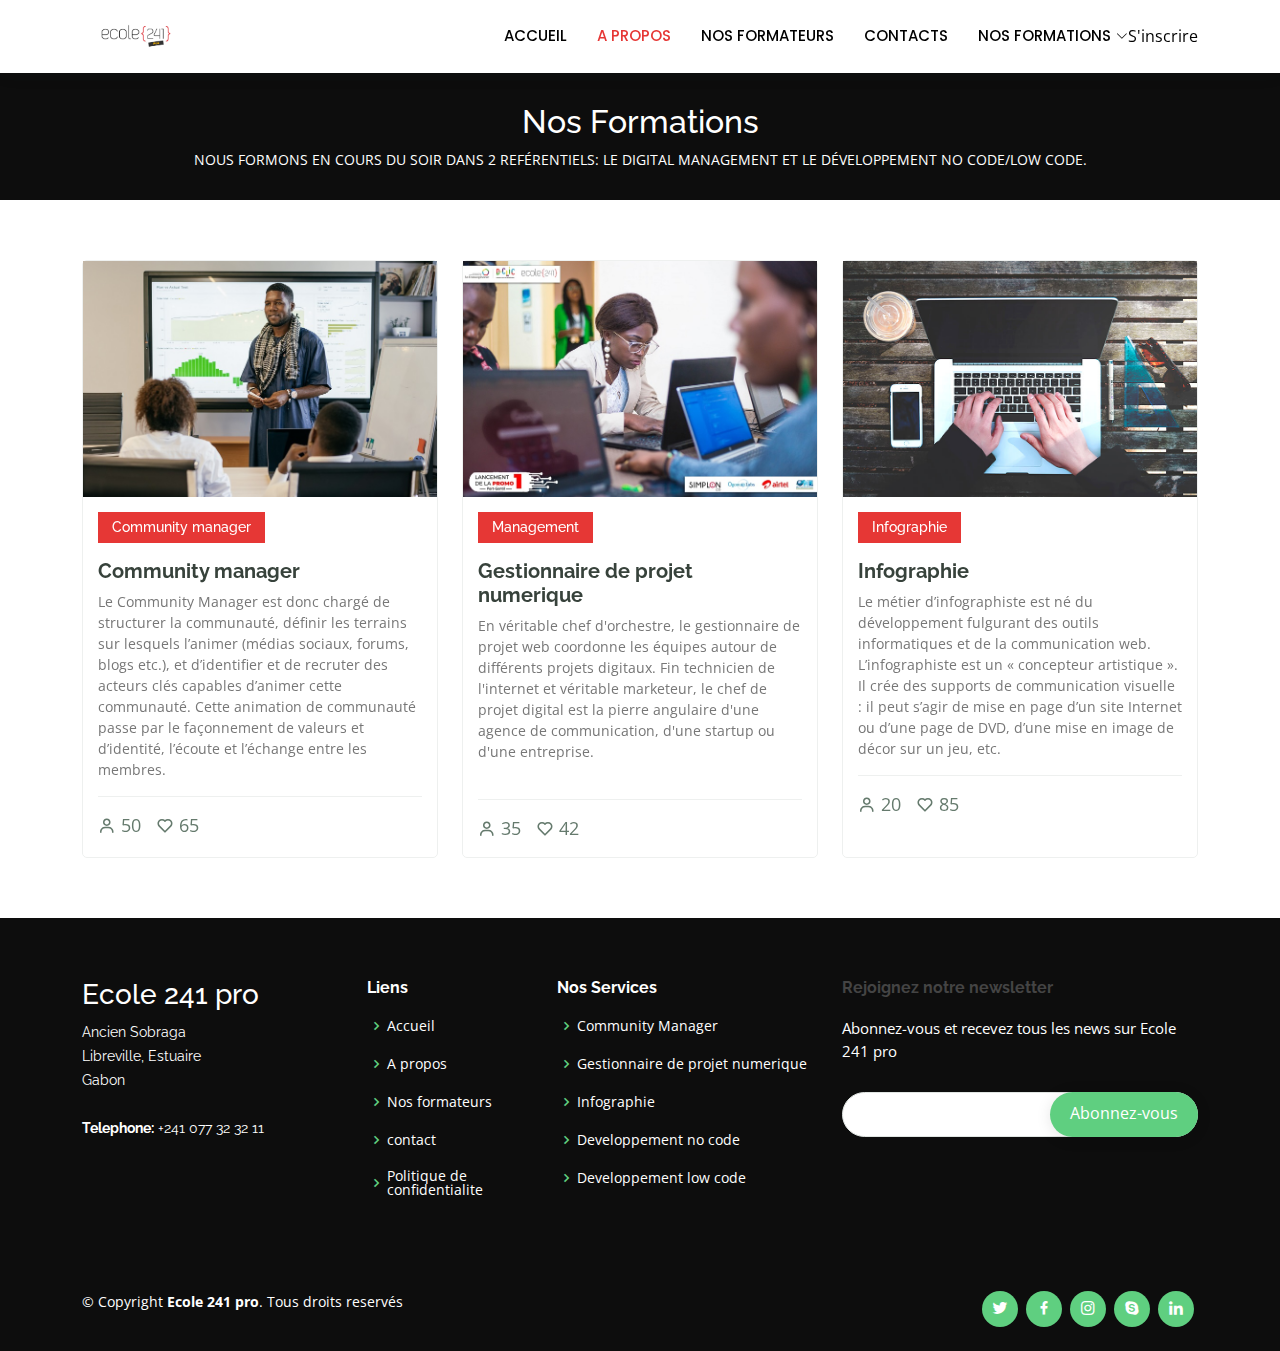
<file: Mentor/courses.html>
<!DOCTYPE html>
<html lang="en">

<head>
    <meta charset="utf-8">
    <meta content="width=device-width, initial-scale=1.0" name="viewport">

    <title>Ecole 241</title>
    <meta content="" name="description">
    <meta content="" name="keywords">

    <!-- Favicons -->
    <link href="assets/img/favicon.png" rel="icon">
    <link href="assets/img/apple-touch-icon.png" rel="apple-touch-icon">

    <!-- Google Fonts -->
    <link href="https://fonts.googleapis.com/css?family=Open+Sans:300,300i,400,400i,600,600i,700,700i|Raleway:300,300i,400,400i,500,500i,600,600i,700,700i|Poppins:300,300i,400,400i,500,500i,600,600i,700,700i" rel="stylesheet">

    <!-- Vendor CSS Files -->
    <link href="assets/vendor/animate.css/animate.min.css" rel="stylesheet">
    <link href="assets/vendor/aos/aos.css" rel="stylesheet">
    <link href="assets/vendor/bootstrap/css/bootstrap.min.css" rel="stylesheet">
    <link href="assets/vendor/bootstrap-icons/bootstrap-icons.css" rel="stylesheet">
    <link href="assets/vendor/boxicons/css/boxicons.min.css" rel="stylesheet">
    <link href="assets/vendor/remixicon/remixicon.css" rel="stylesheet">
    <link href="assets/vendor/swiper/swiper-bundle.min.css" rel="stylesheet">

    <!-- Template Main CSS File -->
    <link href="assets/css/style.css" rel="stylesheet">
</head>

<body>

    <!-- ======= Header ======= -->
    <header id="header" class="fixed-top">
        <div class="container d-flex align-items-center">

            <h1 class="logo me-auto"><a href="index.html"><img src="assets/img/e241.jpg"  alt=""></a></h1>
            <!-- Uncomment below if you prefer to use an image logo -->
            <!-- <a href="index.html" class="logo me-auto"><img src="assets/img/logo.png" alt="" class="img-fluid"></a>-->

            <nav id="navbar" class="navbar order-last order-lg-0">
                <ul>
                    <li><a href="index.html">ACCUEIL</a></li>
                    <li><a class="active" href="about.html">A PROPOS</a></li>
                    <li><a href="trainers.html">NOS FORMATEURS</a></li>
                    <li><a href="events.html">CONTACTS</a></li>
                    <!-- <li><a href="pricing.html">Pricing</a></li> -->

                    <li class="dropdown"><a href="#"><span>NOS FORMATIONS</span> <i class="bi bi-chevron-down"></i></a>
                        <ul>
                            <li class="dropdown"><a href="#"><span>Digital management</span> <i class="bi bi-chevron-right"></i></a>
                                <ul>
                                    <li><a href="#">Community manager</a></li>
                                    <li><a href="#">Gestionnaire de projets numériques</a></li>
                                    <li><a href="#">Infographie</a></li>
                                    <!-- <li><a href="#">Deep Drop Down 4</a></li> -->
                                    <!-- <li><a href="#">Deep Drop Down 5</a></li> -->
                                </ul>
                            </li>
                            <li><a href="#">Développement no code / low code</a></li>
                            <!-- <li><a href="#">Drop Down 3</a></li> -->
                            <!-- <li><a href="#">Drop Down 4</a></li> -->
                        </ul>
                    </li>

                </ul>
                <i class="bi bi-list mobile-nav-toggle"></i>
            </nav>
            <!-- .navbar -->

            <a href="courses.html" class="get-started-btn">S'inscrire</a>

        </div>
    </header>

  <main id="main" data-aos="fade-in">

    <!-- ======= Breadcrumbs ======= -->
    <div class="breadcrumbs">
      <div class="container">
        <h2>Nos Formations</h2>
        <p>NOUS FORMONS EN COURS DU SOIR DANS 2 REFÉRENTIELS: LE DIGITAL MANAGEMENT ET LE DÉVELOPPEMENT NO CODE/LOW CODE. </p>
      </div>
    </div><!-- End Breadcrumbs -->

    <!-- ======= Courses Section ======= -->
    <section id="courses" class="courses">
      <div class="container" data-aos="fade-up">

        <div class="row" data-aos="zoom-in" data-aos-delay="100">

          <div class="col-lg-4 col-md-6 d-flex align-items-stretch">
            <div class="course-item">
              <img src="assets/img/CM.jpg" class="img-fluid" alt="...">
              <div class="course-content">
                <div class="d-flex justify-content-between align-items-center mb-3">
                  <h4>Community manager</h4>
                  <p class="price"></p>
                </div>

                <h3><a href="course-details.html">Community manager</a></h3>
                <p>Le Community Manager est donc chargé de structurer la communauté, définir les terrains sur lesquels l’animer (médias sociaux, forums, blogs etc.), et d’identifier et de recruter des acteurs clés capables d’animer cette communauté. Cette animation de communauté passe par le façonnement de valeurs et d’identité, l’écoute et l’échange entre les membres.</p>
                <div class="trainer d-flex justify-content-between align-items-center">
                  
                  <div class="trainer-rank d-flex align-items-center">
                    <i class="bx bx-user"></i>&nbsp;50
                    &nbsp;&nbsp;
                    <i class="bx bx-heart"></i>&nbsp;65
                  </div>
                </div>
              </div>
            </div>
          </div> <!-- End Course Item-->

          <div class="col-lg-4 col-md-6 d-flex align-items-stretch mt-4 mt-md-0">
            <div class="course-item">
              <img src="assets/img/PM.jpg" class="img-fluid" alt="...">
              <div class="course-content">
                <div class="d-flex justify-content-between align-items-center mb-3">
                  <h4>Management</h4>
                  <p class="price"></p>
                </div>

                <h3><a href="course-details.html">Gestionnaire de projet numerique</a></h3>
                <p>En véritable chef d'orchestre, le gestionnaire de projet web coordonne les équipes autour de différents projets digitaux. Fin technicien de l'internet et véritable marketeur, le chef de projet digital est la pierre angulaire d'une agence de communication, d'une startup ou d'une entreprise. <br><br>
                </p>
                <div class="trainer d-flex justify-content-between align-items-center">
                  
                  <div class="trainer-rank d-flex align-items-center">
                    <i class="bx bx-user"></i>&nbsp;35
                    &nbsp;&nbsp;
                    <i class="bx bx-heart"></i>&nbsp;42
                  </div>
                </div>
              </div>
            </div>
          </div> <!-- End Course Item-->

          <div class="col-lg-4 col-md-6 d-flex align-items-stretch mt-4 mt-lg-0">
            <div class="course-item">
              <img src="assets/img/course-3.jpg" class="img-fluid" alt="...">
              <div class="course-content">
                <div class="d-flex justify-content-between align-items-center mb-3">
                  <h4>Infographie</h4>

                </div>

                <h3><a href="course-details.html">Infographie</a></h3>
                <p>Le métier d’infographiste est né du développement fulgurant des outils informatiques et de la communication web. L’infographiste est un « concepteur artistique ». Il crée des supports de communication visuelle : il peut s’agir de mise en page d’un site Internet ou d’une page de DVD, d’une mise en image de décor sur un jeu, etc. </p>
                <div class="trainer d-flex justify-content-between align-items-center">
                  
                  <div class="trainer-rank d-flex align-items-center">
                    <i class="bx bx-user"></i>&nbsp;20
                    &nbsp;&nbsp;
                    <i class="bx bx-heart"></i>&nbsp;85
                  </div>
                </div>
              </div>
            </div>
          </div> <!-- End Course Item-->

        </div>

      </div>
    </section><!-- End Courses Section -->

  </main><!-- End #main -->

  <!-- ======= Footer ======= -->
  <footer id="footer">

    <div class="footer-top">
      <div class="container">
        <div class="row">

          <div class="col-lg-3 col-md-6 footer-contact">
            <h3>Ecole 241 pro</h3>
            <p>
              Ancien Sobraga <br>
              Libreville, Estuaire<br>
              Gabon <br><br>
              <strong>Telephone:</strong> +241 077 32 32 11<br>
              
            </p>
          </div>

          <div class="col-lg-2 col-md-6 footer-links">
            <h4>Liens</h4>
            <ul>
              <li><i class="bx bx-chevron-right"></i> <a href="#">Accueil</a></li>
              <li><i class="bx bx-chevron-right"></i> <a href="#">A propos</a></li>
              <li><i class="bx bx-chevron-right"></i> <a href="#">Nos formateurs</a></li>
              <li><i class="bx bx-chevron-right"></i> <a href="#">contact</a></li>
              <li><i class="bx bx-chevron-right"></i> <a href="#">Politique de confidentialite</a></li>
            </ul>
          </div>

          <div class="col-lg-3 col-md-6 footer-links">
            <h4>Nos Services</h4>
            <ul>
              <li><i class="bx bx-chevron-right"></i> <a href="#">Community Manager</a></li>
              <li><i class="bx bx-chevron-right"></i> <a href="#">Gestionnaire de projet numerique</a></li>
              <li><i class="bx bx-chevron-right"></i> <a href="#">Infographie</a></li>
              <li><i class="bx bx-chevron-right"></i> <a href="#">Developpement no code</a></li>
              <li><i class="bx bx-chevron-right"></i> <a href="#">Developpement low code</a></li>
            </ul>
          </div>

          <div class="col-lg-4 col-md-6 footer-newsletter">
            <h4>Rejoignez notre newsletter</h4>
            <p>Abonnez-vous et recevez tous les news sur Ecole 241 pro</p>
            <form action="" method="post">
              <input type="email" name="email"><input type="submit" value="Abonnez-vous">
            </form>
          </div>

        </div>
      </div>
    </div>

    <div class="container d-md-flex py-4">

      <div class="me-md-auto text-center text-md-start">
        <div class="copyright">
          &copy; Copyright <strong><span>Ecole 241 pro</span></strong>. Tous droits reservés
        </div>
        <div class="credits">
          <!-- All the links in the footer should remain intact. -->
          <!-- You can delete the links only if you purchased the pro version. -->
          <!-- Licensing information: https://bootstrapmade.com/license/ -->
          <!-- Purchase the pro version with working PHP/AJAX contact form: https://bootstrapmade.com/mentor-free-education-bootstrap-theme/ -->

        </div>
      </div>
      <div class="social-links text-center text-md-right pt-3 pt-md-0">
        <a href="#" class="twitter"><i class="bx bxl-twitter"></i></a>
        <a href="#" class="facebook"><i class="bx bxl-facebook"></i></a>
        <a href="#" class="instagram"><i class="bx bxl-instagram"></i></a>
        <a href="#" class="google-plus"><i class="bx bxl-skype"></i></a>
        <a href="#" class="linkedin"><i class="bx bxl-linkedin"></i></a>
      </div>
    </div>
  </footer><!-- End Footer -->

  <div id="preloader"></div>
  <a href="#" class="back-to-top d-flex align-items-center justify-content-center"><i class="bi bi-arrow-up-short"></i></a>

  <!-- Vendor JS Files -->
  <script src="assets/vendor/purecounter/purecounter_vanilla.js"></script>
  <script src="assets/vendor/aos/aos.js"></script>
  <script src="assets/vendor/bootstrap/js/bootstrap.bundle.min.js"></script>
  <script src="assets/vendor/swiper/swiper-bundle.min.js"></script>
  <script src="assets/vendor/php-email-form/validate.js"></script>

  <!-- Template Main JS File -->
  <script src="assets/js/main.js"></script>

</body>

</html>
</file>
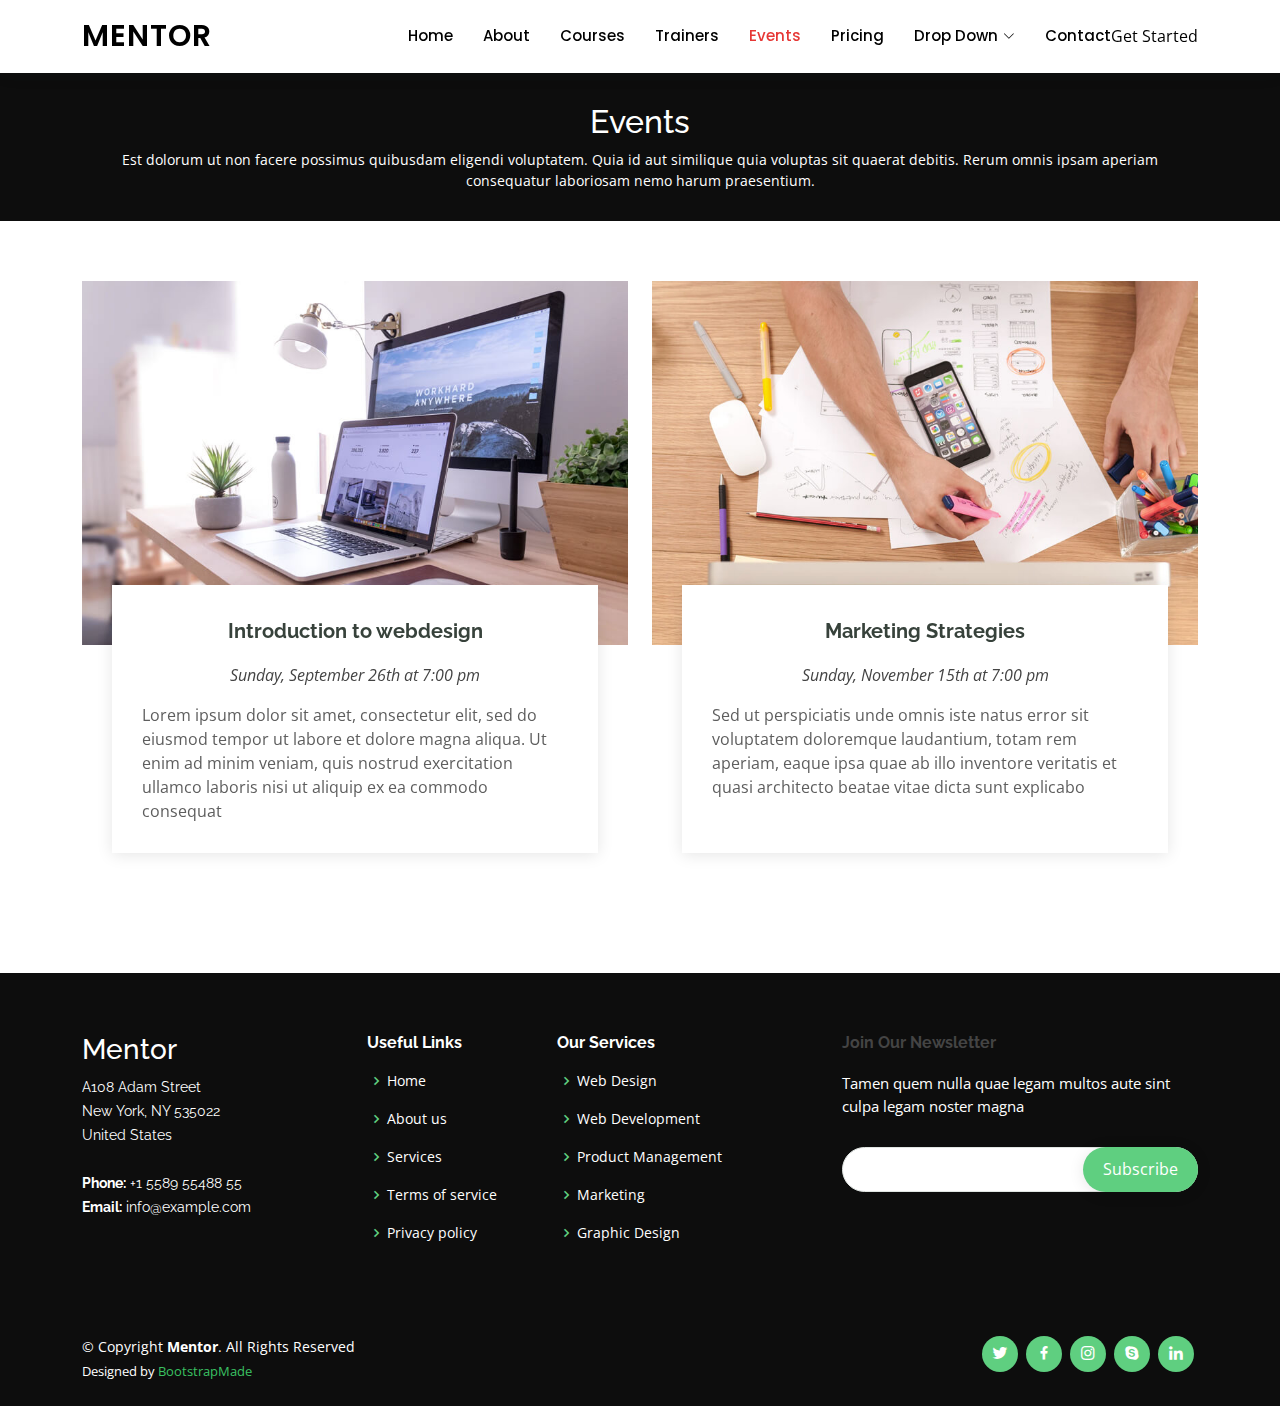
<file: Mentor/events.html>
<!DOCTYPE html>
<html lang="en">

<head>
  <meta charset="utf-8">
  <meta content="width=device-width, initial-scale=1.0" name="viewport">

  <title>Events - Mentor Bootstrap Template</title>
  <meta content="" name="description">
  <meta content="" name="keywords">

  <!-- Favicons -->
  <link href="assets/img/favicon.png" rel="icon">
  <link href="assets/img/apple-touch-icon.png" rel="apple-touch-icon">

  <!-- Google Fonts -->
  <link href="https://fonts.googleapis.com/css?family=Open+Sans:300,300i,400,400i,600,600i,700,700i|Raleway:300,300i,400,400i,500,500i,600,600i,700,700i|Poppins:300,300i,400,400i,500,500i,600,600i,700,700i" rel="stylesheet">

  <!-- Vendor CSS Files -->
  <link href="assets/vendor/animate.css/animate.min.css" rel="stylesheet">
  <link href="assets/vendor/aos/aos.css" rel="stylesheet">
  <link href="assets/vendor/bootstrap/css/bootstrap.min.css" rel="stylesheet">
  <link href="assets/vendor/bootstrap-icons/bootstrap-icons.css" rel="stylesheet">
  <link href="assets/vendor/boxicons/css/boxicons.min.css" rel="stylesheet">
  <link href="assets/vendor/remixicon/remixicon.css" rel="stylesheet">
  <link href="assets/vendor/swiper/swiper-bundle.min.css" rel="stylesheet">

  <!-- Template Main CSS File -->
  <link href="assets/css/style.css" rel="stylesheet">

  <!-- =======================================================
  * Template Name: Mentor - v4.8.0
  * Template URL: https://bootstrapmade.com/mentor-free-education-bootstrap-theme/
  * Author: BootstrapMade.com
  * License: https://bootstrapmade.com/license/
  ======================================================== -->
</head>

<body>

  <!-- ======= Header ======= -->
  <header id="header" class="fixed-top">
    <div class="container d-flex align-items-center">

      <h1 class="logo me-auto"><a href="index.html">Mentor</a></h1>
      <!-- Uncomment below if you prefer to use an image logo -->
      <!-- <a href="index.html" class="logo me-auto"><img src="assets/img/logo.png" alt="" class="img-fluid"></a>-->

      <nav id="navbar" class="navbar order-last order-lg-0">
        <ul>
          <li><a href="index.html">Home</a></li>
          <li><a href="about.html">About</a></li>
          <li><a href="courses.html">Courses</a></li>
          <li><a href="trainers.html">Trainers</a></li>
          <li><a class="active" href="events.html">Events</a></li>
          <li><a href="pricing.html">Pricing</a></li>

          <li class="dropdown"><a href="#"><span>Drop Down</span> <i class="bi bi-chevron-down"></i></a>
            <ul>
              <li><a href="#">Drop Down 1</a></li>
              <li class="dropdown"><a href="#"><span>Deep Drop Down</span> <i class="bi bi-chevron-right"></i></a>
                <ul>
                  <li><a href="#">Deep Drop Down 1</a></li>
                  <li><a href="#">Deep Drop Down 2</a></li>
                  <li><a href="#">Deep Drop Down 3</a></li>
                  <li><a href="#">Deep Drop Down 4</a></li>
                  <li><a href="#">Deep Drop Down 5</a></li>
                </ul>
              </li>
              <li><a href="#">Drop Down 2</a></li>
              <li><a href="#">Drop Down 3</a></li>
              <li><a href="#">Drop Down 4</a></li>
            </ul>
          </li>
          <li><a href="contact.html">Contact</a></li>
        </ul>
        <i class="bi bi-list mobile-nav-toggle"></i>
      </nav><!-- .navbar -->

      <a href="courses.html" class="get-started-btn">Get Started</a>

    </div>
  </header><!-- End Header -->

  <main id="main">

    <!-- ======= Breadcrumbs ======= -->
    <div class="breadcrumbs" data-aos="fade-in">
      <div class="container">
        <h2>Events</h2>
        <p>Est dolorum ut non facere possimus quibusdam eligendi voluptatem. Quia id aut similique quia voluptas sit quaerat debitis. Rerum omnis ipsam aperiam consequatur laboriosam nemo harum praesentium. </p>
      </div>
    </div><!-- End Breadcrumbs -->

    <!-- ======= Events Section ======= -->
    <section id="events" class="events">
      <div class="container" data-aos="fade-up">

        <div class="row">
          <div class="col-md-6 d-flex align-items-stretch">
            <div class="card">
              <div class="card-img">
                <img src="assets/img/events-1.jpg" alt="...">
              </div>
              <div class="card-body">
                <h5 class="card-title"><a href="">Introduction to webdesign</a></h5>
                <p class="fst-italic text-center">Sunday, September 26th at 7:00 pm</p>
                <p class="card-text">Lorem ipsum dolor sit amet, consectetur elit, sed do eiusmod tempor ut labore et dolore magna aliqua. Ut enim ad minim veniam, quis nostrud exercitation ullamco laboris nisi ut aliquip ex ea commodo consequat</p>
              </div>
            </div>
          </div>
          <div class="col-md-6 d-flex align-items-stretch">
            <div class="card">
              <div class="card-img">
                <img src="assets/img/events-2.jpg" alt="...">
              </div>
              <div class="card-body">
                <h5 class="card-title"><a href="">Marketing Strategies</a></h5>
                <p class="fst-italic text-center">Sunday, November 15th at 7:00 pm</p>
                <p class="card-text">Sed ut perspiciatis unde omnis iste natus error sit voluptatem doloremque laudantium, totam rem aperiam, eaque ipsa quae ab illo inventore veritatis et quasi architecto beatae vitae dicta sunt explicabo</p>
              </div>
            </div>

          </div>
        </div>

      </div>
    </section><!-- End Events Section -->

  </main><!-- End #main -->

  <!-- ======= Footer ======= -->
  <footer id="footer">

    <div class="footer-top">
      <div class="container">
        <div class="row">

          <div class="col-lg-3 col-md-6 footer-contact">
            <h3>Mentor</h3>
            <p>
              A108 Adam Street <br>
              New York, NY 535022<br>
              United States <br><br>
              <strong>Phone:</strong> +1 5589 55488 55<br>
              <strong>Email:</strong> info@example.com<br>
            </p>
          </div>

          <div class="col-lg-2 col-md-6 footer-links">
            <h4>Useful Links</h4>
            <ul>
              <li><i class="bx bx-chevron-right"></i> <a href="#">Home</a></li>
              <li><i class="bx bx-chevron-right"></i> <a href="#">About us</a></li>
              <li><i class="bx bx-chevron-right"></i> <a href="#">Services</a></li>
              <li><i class="bx bx-chevron-right"></i> <a href="#">Terms of service</a></li>
              <li><i class="bx bx-chevron-right"></i> <a href="#">Privacy policy</a></li>
            </ul>
          </div>

          <div class="col-lg-3 col-md-6 footer-links">
            <h4>Our Services</h4>
            <ul>
              <li><i class="bx bx-chevron-right"></i> <a href="#">Web Design</a></li>
              <li><i class="bx bx-chevron-right"></i> <a href="#">Web Development</a></li>
              <li><i class="bx bx-chevron-right"></i> <a href="#">Product Management</a></li>
              <li><i class="bx bx-chevron-right"></i> <a href="#">Marketing</a></li>
              <li><i class="bx bx-chevron-right"></i> <a href="#">Graphic Design</a></li>
            </ul>
          </div>

          <div class="col-lg-4 col-md-6 footer-newsletter">
            <h4>Join Our Newsletter</h4>
            <p>Tamen quem nulla quae legam multos aute sint culpa legam noster magna</p>
            <form action="" method="post">
              <input type="email" name="email"><input type="submit" value="Subscribe">
            </form>
          </div>

        </div>
      </div>
    </div>

    <div class="container d-md-flex py-4">

      <div class="me-md-auto text-center text-md-start">
        <div class="copyright">
          &copy; Copyright <strong><span>Mentor</span></strong>. All Rights Reserved
        </div>
        <div class="credits">
          <!-- All the links in the footer should remain intact. -->
          <!-- You can delete the links only if you purchased the pro version. -->
          <!-- Licensing information: https://bootstrapmade.com/license/ -->
          <!-- Purchase the pro version with working PHP/AJAX contact form: https://bootstrapmade.com/mentor-free-education-bootstrap-theme/ -->
          Designed by <a href="https://bootstrapmade.com/">BootstrapMade</a>
        </div>
      </div>
      <div class="social-links text-center text-md-right pt-3 pt-md-0">
        <a href="#" class="twitter"><i class="bx bxl-twitter"></i></a>
        <a href="#" class="facebook"><i class="bx bxl-facebook"></i></a>
        <a href="#" class="instagram"><i class="bx bxl-instagram"></i></a>
        <a href="#" class="google-plus"><i class="bx bxl-skype"></i></a>
        <a href="#" class="linkedin"><i class="bx bxl-linkedin"></i></a>
      </div>
    </div>
  </footer><!-- End Footer -->

  <div id="preloader"></div>
  <a href="#" class="back-to-top d-flex align-items-center justify-content-center"><i class="bi bi-arrow-up-short"></i></a>

  <!-- Vendor JS Files -->
  <script src="assets/vendor/purecounter/purecounter_vanilla.js"></script>
  <script src="assets/vendor/aos/aos.js"></script>
  <script src="assets/vendor/bootstrap/js/bootstrap.bundle.min.js"></script>
  <script src="assets/vendor/swiper/swiper-bundle.min.js"></script>
  <script src="assets/vendor/php-email-form/validate.js"></script>

  <!-- Template Main JS File -->
  <script src="assets/js/main.js"></script>

</body>

</html>
</file>
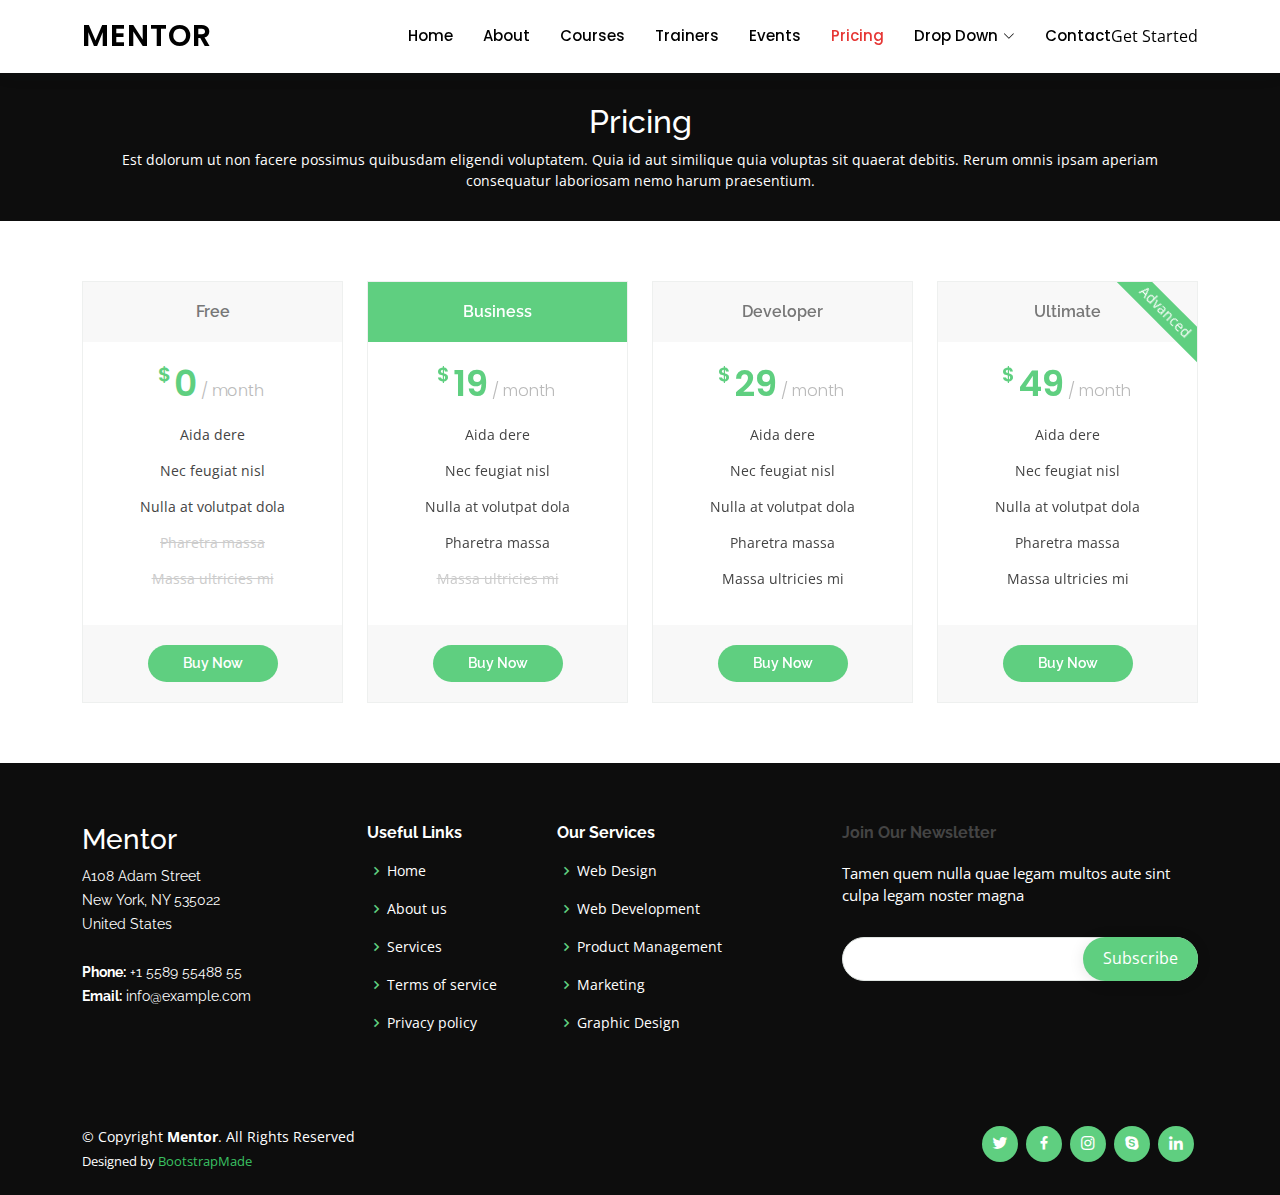
<file: Mentor/pricing.html>
<!DOCTYPE html>
<html lang="en">

<head>
  <meta charset="utf-8">
  <meta content="width=device-width, initial-scale=1.0" name="viewport">

  <title>Pricing - Mentor Bootstrap Template</title>
  <meta content="" name="description">
  <meta content="" name="keywords">

  <!-- Favicons -->
  <link href="assets/img/favicon.png" rel="icon">
  <link href="assets/img/apple-touch-icon.png" rel="apple-touch-icon">

  <!-- Google Fonts -->
  <link href="https://fonts.googleapis.com/css?family=Open+Sans:300,300i,400,400i,600,600i,700,700i|Raleway:300,300i,400,400i,500,500i,600,600i,700,700i|Poppins:300,300i,400,400i,500,500i,600,600i,700,700i" rel="stylesheet">

  <!-- Vendor CSS Files -->
  <link href="assets/vendor/animate.css/animate.min.css" rel="stylesheet">
  <link href="assets/vendor/aos/aos.css" rel="stylesheet">
  <link href="assets/vendor/bootstrap/css/bootstrap.min.css" rel="stylesheet">
  <link href="assets/vendor/bootstrap-icons/bootstrap-icons.css" rel="stylesheet">
  <link href="assets/vendor/boxicons/css/boxicons.min.css" rel="stylesheet">
  <link href="assets/vendor/remixicon/remixicon.css" rel="stylesheet">
  <link href="assets/vendor/swiper/swiper-bundle.min.css" rel="stylesheet">

  <!-- Template Main CSS File -->
  <link href="assets/css/style.css" rel="stylesheet">

  <!-- =======================================================
  * Template Name: Mentor - v4.8.0
  * Template URL: https://bootstrapmade.com/mentor-free-education-bootstrap-theme/
  * Author: BootstrapMade.com
  * License: https://bootstrapmade.com/license/
  ======================================================== -->
</head>

<body>

  <!-- ======= Header ======= -->
  <header id="header" class="fixed-top">
    <div class="container d-flex align-items-center">

      <h1 class="logo me-auto"><a href="index.html">Mentor</a></h1>
      <!-- Uncomment below if you prefer to use an image logo -->
      <!-- <a href="index.html" class="logo me-auto"><img src="assets/img/logo.png" alt="" class="img-fluid"></a>-->

      <nav id="navbar" class="navbar order-last order-lg-0">
        <ul>
          <li><a href="index.html">Home</a></li>
          <li><a href="about.html">About</a></li>
          <li><a href="courses.html">Courses</a></li>
          <li><a href="trainers.html">Trainers</a></li>
          <li><a href="events.html">Events</a></li>
          <li><a class="active" href="pricing.html">Pricing</a></li>

          <li class="dropdown"><a href="#"><span>Drop Down</span> <i class="bi bi-chevron-down"></i></a>
            <ul>
              <li><a href="#">Drop Down 1</a></li>
              <li class="dropdown"><a href="#"><span>Deep Drop Down</span> <i class="bi bi-chevron-right"></i></a>
                <ul>
                  <li><a href="#">Deep Drop Down 1</a></li>
                  <li><a href="#">Deep Drop Down 2</a></li>
                  <li><a href="#">Deep Drop Down 3</a></li>
                  <li><a href="#">Deep Drop Down 4</a></li>
                  <li><a href="#">Deep Drop Down 5</a></li>
                </ul>
              </li>
              <li><a href="#">Drop Down 2</a></li>
              <li><a href="#">Drop Down 3</a></li>
              <li><a href="#">Drop Down 4</a></li>
            </ul>
          </li>
          <li><a href="contact.html">Contact</a></li>
        </ul>
        <i class="bi bi-list mobile-nav-toggle"></i>
      </nav><!-- .navbar -->

      <a href="courses.html" class="get-started-btn">Get Started</a>

    </div>
  </header><!-- End Header -->

  <main id="main">
    <!-- ======= Breadcrumbs ======= -->
    <div class="breadcrumbs" data-aos="fade-in">
      <div class="container">
        <h2>Pricing</h2>
        <p>Est dolorum ut non facere possimus quibusdam eligendi voluptatem. Quia id aut similique quia voluptas sit quaerat debitis. Rerum omnis ipsam aperiam consequatur laboriosam nemo harum praesentium. </p>
      </div>
    </div><!-- End Breadcrumbs -->

    <!-- ======= Pricing Section ======= -->
    <section id="pricing" class="pricing">
      <div class="container" data-aos="fade-up">

        <div class="row">

          <div class="col-lg-3 col-md-6">
            <div class="box">
              <h3>Free</h3>
              <h4><sup>$</sup>0<span> / month</span></h4>
              <ul>
                <li>Aida dere</li>
                <li>Nec feugiat nisl</li>
                <li>Nulla at volutpat dola</li>
                <li class="na">Pharetra massa</li>
                <li class="na">Massa ultricies mi</li>
              </ul>
              <div class="btn-wrap">
                <a href="#" class="btn-buy">Buy Now</a>
              </div>
            </div>
          </div>

          <div class="col-lg-3 col-md-6 mt-4 mt-md-0">
            <div class="box featured">
              <h3>Business</h3>
              <h4><sup>$</sup>19<span> / month</span></h4>
              <ul>
                <li>Aida dere</li>
                <li>Nec feugiat nisl</li>
                <li>Nulla at volutpat dola</li>
                <li>Pharetra massa</li>
                <li class="na">Massa ultricies mi</li>
              </ul>
              <div class="btn-wrap">
                <a href="#" class="btn-buy">Buy Now</a>
              </div>
            </div>
          </div>

          <div class="col-lg-3 col-md-6 mt-4 mt-lg-0">
            <div class="box">
              <h3>Developer</h3>
              <h4><sup>$</sup>29<span> / month</span></h4>
              <ul>
                <li>Aida dere</li>
                <li>Nec feugiat nisl</li>
                <li>Nulla at volutpat dola</li>
                <li>Pharetra massa</li>
                <li>Massa ultricies mi</li>
              </ul>
              <div class="btn-wrap">
                <a href="#" class="btn-buy">Buy Now</a>
              </div>
            </div>
          </div>

          <div class="col-lg-3 col-md-6 mt-4 mt-lg-0">
            <div class="box">
              <span class="advanced">Advanced</span>
              <h3>Ultimate</h3>
              <h4><sup>$</sup>49<span> / month</span></h4>
              <ul>
                <li>Aida dere</li>
                <li>Nec feugiat nisl</li>
                <li>Nulla at volutpat dola</li>
                <li>Pharetra massa</li>
                <li>Massa ultricies mi</li>
              </ul>
              <div class="btn-wrap">
                <a href="#" class="btn-buy">Buy Now</a>
              </div>
            </div>
          </div>

        </div>

      </div>
    </section><!-- End Pricing Section -->

  </main><!-- End #main -->

  <!-- ======= Footer ======= -->
  <footer id="footer">

    <div class="footer-top">
      <div class="container">
        <div class="row">

          <div class="col-lg-3 col-md-6 footer-contact">
            <h3>Mentor</h3>
            <p>
              A108 Adam Street <br>
              New York, NY 535022<br>
              United States <br><br>
              <strong>Phone:</strong> +1 5589 55488 55<br>
              <strong>Email:</strong> info@example.com<br>
            </p>
          </div>

          <div class="col-lg-2 col-md-6 footer-links">
            <h4>Useful Links</h4>
            <ul>
              <li><i class="bx bx-chevron-right"></i> <a href="#">Home</a></li>
              <li><i class="bx bx-chevron-right"></i> <a href="#">About us</a></li>
              <li><i class="bx bx-chevron-right"></i> <a href="#">Services</a></li>
              <li><i class="bx bx-chevron-right"></i> <a href="#">Terms of service</a></li>
              <li><i class="bx bx-chevron-right"></i> <a href="#">Privacy policy</a></li>
            </ul>
          </div>

          <div class="col-lg-3 col-md-6 footer-links">
            <h4>Our Services</h4>
            <ul>
              <li><i class="bx bx-chevron-right"></i> <a href="#">Web Design</a></li>
              <li><i class="bx bx-chevron-right"></i> <a href="#">Web Development</a></li>
              <li><i class="bx bx-chevron-right"></i> <a href="#">Product Management</a></li>
              <li><i class="bx bx-chevron-right"></i> <a href="#">Marketing</a></li>
              <li><i class="bx bx-chevron-right"></i> <a href="#">Graphic Design</a></li>
            </ul>
          </div>

          <div class="col-lg-4 col-md-6 footer-newsletter">
            <h4>Join Our Newsletter</h4>
            <p>Tamen quem nulla quae legam multos aute sint culpa legam noster magna</p>
            <form action="" method="post">
              <input type="email" name="email"><input type="submit" value="Subscribe">
            </form>
          </div>

        </div>
      </div>
    </div>

    <div class="container d-md-flex py-4">

      <div class="me-md-auto text-center text-md-start">
        <div class="copyright">
          &copy; Copyright <strong><span>Mentor</span></strong>. All Rights Reserved
        </div>
        <div class="credits">
          <!-- All the links in the footer should remain intact. -->
          <!-- You can delete the links only if you purchased the pro version. -->
          <!-- Licensing information: https://bootstrapmade.com/license/ -->
          <!-- Purchase the pro version with working PHP/AJAX contact form: https://bootstrapmade.com/mentor-free-education-bootstrap-theme/ -->
          Designed by <a href="https://bootstrapmade.com/">BootstrapMade</a>
        </div>
      </div>
      <div class="social-links text-center text-md-right pt-3 pt-md-0">
        <a href="#" class="twitter"><i class="bx bxl-twitter"></i></a>
        <a href="#" class="facebook"><i class="bx bxl-facebook"></i></a>
        <a href="#" class="instagram"><i class="bx bxl-instagram"></i></a>
        <a href="#" class="google-plus"><i class="bx bxl-skype"></i></a>
        <a href="#" class="linkedin"><i class="bx bxl-linkedin"></i></a>
      </div>
    </div>
  </footer><!-- End Footer -->

  <div id="preloader"></div>
  <a href="#" class="back-to-top d-flex align-items-center justify-content-center"><i class="bi bi-arrow-up-short"></i></a>

  <!-- Vendor JS Files -->
  <script src="assets/vendor/purecounter/purecounter_vanilla.js"></script>
  <script src="assets/vendor/aos/aos.js"></script>
  <script src="assets/vendor/bootstrap/js/bootstrap.bundle.min.js"></script>
  <script src="assets/vendor/swiper/swiper-bundle.min.js"></script>
  <script src="assets/vendor/php-email-form/validate.js"></script>

  <!-- Template Main JS File -->
  <script src="assets/js/main.js"></script>

</body>

</html>
</file>
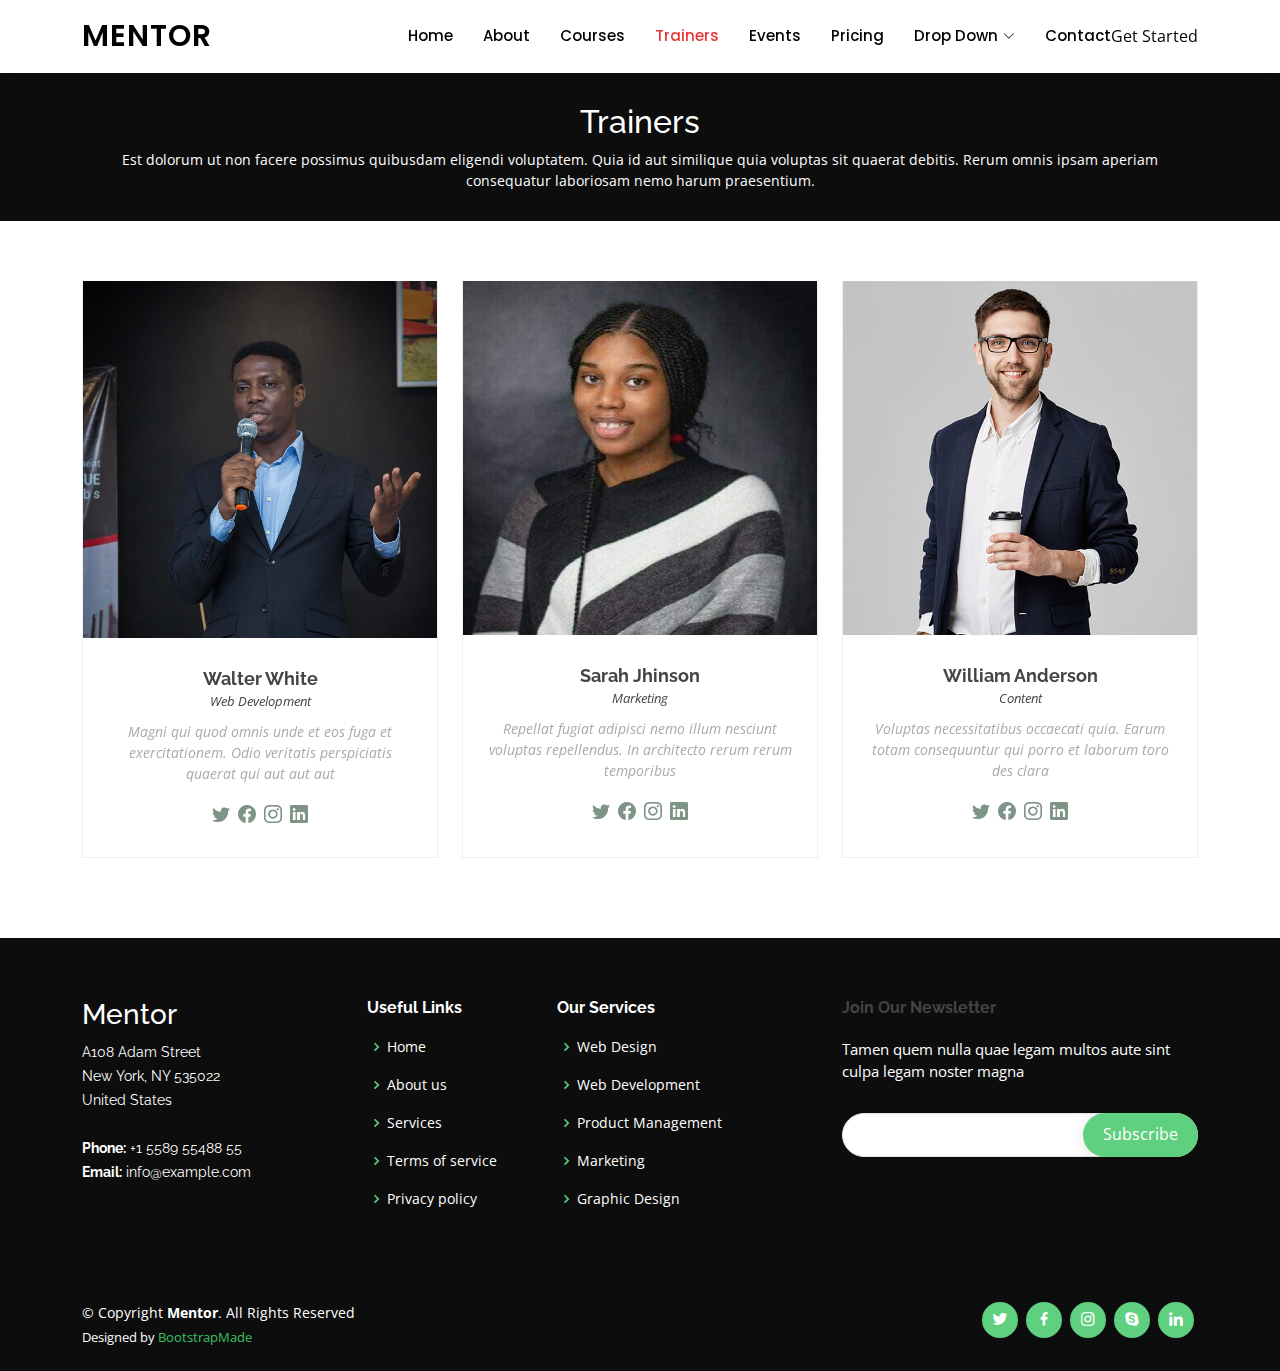
<file: Mentor/trainers.html>
<!DOCTYPE html>
<html lang="en">

<head>
  <meta charset="utf-8">
  <meta content="width=device-width, initial-scale=1.0" name="viewport">

  <title>Trainers - Mentor Bootstrap Template</title>
  <meta content="" name="description">
  <meta content="" name="keywords">

  <!-- Favicons -->
  <link href="assets/img/favicon.png" rel="icon">
  <link href="assets/img/apple-touch-icon.png" rel="apple-touch-icon">

  <!-- Google Fonts -->
  <link href="https://fonts.googleapis.com/css?family=Open+Sans:300,300i,400,400i,600,600i,700,700i|Raleway:300,300i,400,400i,500,500i,600,600i,700,700i|Poppins:300,300i,400,400i,500,500i,600,600i,700,700i" rel="stylesheet">

  <!-- Vendor CSS Files -->
  <link href="assets/vendor/animate.css/animate.min.css" rel="stylesheet">
  <link href="assets/vendor/aos/aos.css" rel="stylesheet">
  <link href="assets/vendor/bootstrap/css/bootstrap.min.css" rel="stylesheet">
  <link href="assets/vendor/bootstrap-icons/bootstrap-icons.css" rel="stylesheet">
  <link href="assets/vendor/boxicons/css/boxicons.min.css" rel="stylesheet">
  <link href="assets/vendor/remixicon/remixicon.css" rel="stylesheet">
  <link href="assets/vendor/swiper/swiper-bundle.min.css" rel="stylesheet">

  <!-- Template Main CSS File -->
  <link href="assets/css/style.css" rel="stylesheet">

  <!-- =======================================================
  * Template Name: Mentor - v4.8.0
  * Template URL: https://bootstrapmade.com/mentor-free-education-bootstrap-theme/
  * Author: BootstrapMade.com
  * License: https://bootstrapmade.com/license/
  ======================================================== -->
</head>

<body>

  <!-- ======= Header ======= -->
  <header id="header" class="fixed-top">
    <div class="container d-flex align-items-center">

      <h1 class="logo me-auto"><a href="index.html">Mentor</a></h1>
      <!-- Uncomment below if you prefer to use an image logo -->
      <!-- <a href="index.html" class="logo me-auto"><img src="assets/img/logo.png" alt="" class="img-fluid"></a>-->

      <nav id="navbar" class="navbar order-last order-lg-0">
        <ul>
          <li><a href="index.html">Home</a></li>
          <li><a href="about.html">About</a></li>
          <li><a href="courses.html">Courses</a></li>
          <li><a class="active" href="trainers.html">Trainers</a></li>
          <li><a href="events.html">Events</a></li>
          <li><a href="pricing.html">Pricing</a></li>

          <li class="dropdown"><a href="#"><span>Drop Down</span> <i class="bi bi-chevron-down"></i></a>
            <ul>
              <li><a href="#">Drop Down 1</a></li>
              <li class="dropdown"><a href="#"><span>Deep Drop Down</span> <i class="bi bi-chevron-right"></i></a>
                <ul>
                  <li><a href="#">Deep Drop Down 1</a></li>
                  <li><a href="#">Deep Drop Down 2</a></li>
                  <li><a href="#">Deep Drop Down 3</a></li>
                  <li><a href="#">Deep Drop Down 4</a></li>
                  <li><a href="#">Deep Drop Down 5</a></li>
                </ul>
              </li>
              <li><a href="#">Drop Down 2</a></li>
              <li><a href="#">Drop Down 3</a></li>
              <li><a href="#">Drop Down 4</a></li>
            </ul>
          </li>
          <li><a href="contact.html">Contact</a></li>
        </ul>
        <i class="bi bi-list mobile-nav-toggle"></i>
      </nav><!-- .navbar -->

      <a href="courses.html" class="get-started-btn">Get Started</a>

    </div>
  </header><!-- End Header -->

  <main id="main" data-aos="fade-in">

    <!-- ======= Breadcrumbs ======= -->
    <div class="breadcrumbs">
      <div class="container">
        <h2>Trainers</h2>
        <p>Est dolorum ut non facere possimus quibusdam eligendi voluptatem. Quia id aut similique quia voluptas sit quaerat debitis. Rerum omnis ipsam aperiam consequatur laboriosam nemo harum praesentium. </p>
      </div>
    </div><!-- End Breadcrumbs -->

    <!-- ======= Trainers Section ======= -->
    <section id="trainers" class="trainers">
      <div class="container" data-aos="fade-up">

        <div class="row" data-aos="zoom-in" data-aos-delay="100">
          <div class="col-lg-4 col-md-6 d-flex align-items-stretch">
            <div class="member">
              <img src="assets/img/trainers/trainer-1.jpg" class="img-fluid" alt="">
              <div class="member-content">
                <h4>Walter White</h4>
                <span>Web Development</span>
                <p>
                  Magni qui quod omnis unde et eos fuga et exercitationem. Odio veritatis perspiciatis quaerat qui aut aut aut
                </p>
                <div class="social">
                  <a href=""><i class="bi bi-twitter"></i></a>
                  <a href=""><i class="bi bi-facebook"></i></a>
                  <a href=""><i class="bi bi-instagram"></i></a>
                  <a href=""><i class="bi bi-linkedin"></i></a>
                </div>
              </div>
            </div>
          </div>

          <div class="col-lg-4 col-md-6 d-flex align-items-stretch">
            <div class="member">
              <img src="assets/img/trainers/trainer-2.jpg" class="img-fluid" alt="">
              <div class="member-content">
                <h4>Sarah Jhinson</h4>
                <span>Marketing</span>
                <p>
                  Repellat fugiat adipisci nemo illum nesciunt voluptas repellendus. In architecto rerum rerum temporibus
                </p>
                <div class="social">
                  <a href=""><i class="bi bi-twitter"></i></a>
                  <a href=""><i class="bi bi-facebook"></i></a>
                  <a href=""><i class="bi bi-instagram"></i></a>
                  <a href=""><i class="bi bi-linkedin"></i></a>
                </div>
              </div>
            </div>
          </div>

          <div class="col-lg-4 col-md-6 d-flex align-items-stretch">
            <div class="member">
              <img src="assets/img/trainers/trainer-3.jpg" class="img-fluid" alt="">
              <div class="member-content">
                <h4>William Anderson</h4>
                <span>Content</span>
                <p>
                  Voluptas necessitatibus occaecati quia. Earum totam consequuntur qui porro et laborum toro des clara
                </p>
                <div class="social">
                  <a href=""><i class="bi bi-twitter"></i></a>
                  <a href=""><i class="bi bi-facebook"></i></a>
                  <a href=""><i class="bi bi-instagram"></i></a>
                  <a href=""><i class="bi bi-linkedin"></i></a>
                </div>
              </div>
            </div>
          </div>

        </div>

      </div>
    </section><!-- End Trainers Section -->

  </main><!-- End #main -->

  <!-- ======= Footer ======= -->
  <footer id="footer">

    <div class="footer-top">
      <div class="container">
        <div class="row">

          <div class="col-lg-3 col-md-6 footer-contact">
            <h3>Mentor</h3>
            <p>
              A108 Adam Street <br>
              New York, NY 535022<br>
              United States <br><br>
              <strong>Phone:</strong> +1 5589 55488 55<br>
              <strong>Email:</strong> info@example.com<br>
            </p>
          </div>

          <div class="col-lg-2 col-md-6 footer-links">
            <h4>Useful Links</h4>
            <ul>
              <li><i class="bx bx-chevron-right"></i> <a href="#">Home</a></li>
              <li><i class="bx bx-chevron-right"></i> <a href="#">About us</a></li>
              <li><i class="bx bx-chevron-right"></i> <a href="#">Services</a></li>
              <li><i class="bx bx-chevron-right"></i> <a href="#">Terms of service</a></li>
              <li><i class="bx bx-chevron-right"></i> <a href="#">Privacy policy</a></li>
            </ul>
          </div>

          <div class="col-lg-3 col-md-6 footer-links">
            <h4>Our Services</h4>
            <ul>
              <li><i class="bx bx-chevron-right"></i> <a href="#">Web Design</a></li>
              <li><i class="bx bx-chevron-right"></i> <a href="#">Web Development</a></li>
              <li><i class="bx bx-chevron-right"></i> <a href="#">Product Management</a></li>
              <li><i class="bx bx-chevron-right"></i> <a href="#">Marketing</a></li>
              <li><i class="bx bx-chevron-right"></i> <a href="#">Graphic Design</a></li>
            </ul>
          </div>

          <div class="col-lg-4 col-md-6 footer-newsletter">
            <h4>Join Our Newsletter</h4>
            <p>Tamen quem nulla quae legam multos aute sint culpa legam noster magna</p>
            <form action="" method="post">
              <input type="email" name="email"><input type="submit" value="Subscribe">
            </form>
          </div>

        </div>
      </div>
    </div>

    <div class="container d-md-flex py-4">

      <div class="me-md-auto text-center text-md-start">
        <div class="copyright">
          &copy; Copyright <strong><span>Mentor</span></strong>. All Rights Reserved
        </div>
        <div class="credits">
          <!-- All the links in the footer should remain intact. -->
          <!-- You can delete the links only if you purchased the pro version. -->
          <!-- Licensing information: https://bootstrapmade.com/license/ -->
          <!-- Purchase the pro version with working PHP/AJAX contact form: https://bootstrapmade.com/mentor-free-education-bootstrap-theme/ -->
          Designed by <a href="https://bootstrapmade.com/">BootstrapMade</a>
        </div>
      </div>
      <div class="social-links text-center text-md-right pt-3 pt-md-0">
        <a href="#" class="twitter"><i class="bx bxl-twitter"></i></a>
        <a href="#" class="facebook"><i class="bx bxl-facebook"></i></a>
        <a href="#" class="instagram"><i class="bx bxl-instagram"></i></a>
        <a href="#" class="google-plus"><i class="bx bxl-skype"></i></a>
        <a href="#" class="linkedin"><i class="bx bxl-linkedin"></i></a>
      </div>
    </div>
  </footer><!-- End Footer -->

  <div id="preloader"></div>
  <a href="#" class="back-to-top d-flex align-items-center justify-content-center"><i class="bi bi-arrow-up-short"></i></a>

  <!-- Vendor JS Files -->
  <script src="assets/vendor/purecounter/purecounter_vanilla.js"></script>
  <script src="assets/vendor/aos/aos.js"></script>
  <script src="assets/vendor/bootstrap/js/bootstrap.bundle.min.js"></script>
  <script src="assets/vendor/swiper/swiper-bundle.min.js"></script>
  <script src="assets/vendor/php-email-form/validate.js"></script>

  <!-- Template Main JS File -->
  <script src="assets/js/main.js"></script>

</body>

</html>
</file>
<file: Mentor/assets/css/style.css>
/**
* Template Name: Mentor - v4.8.0
* Template URL: https://bootstrapmade.com/mentor-free-education-bootstrap-theme/
* Author: BootstrapMade.com
* License: https://bootstrapmade.com/license/
*/


/*--------------------------------------------------------------
# General
--------------------------------------------------------------*/

body {
    font-family: "Open Sans", sans-serif;
    color: #444444;
}

a {
    color: #000;
    text-decoration: none;
}

a:hover {
    color: #e63735;
    text-decoration: none;
}

h1,
h2,
h3,
h4,
h5,
h6 {
    font-family: "Raleway", sans-serif;
}


/*--------------------------------------------------------------
# Back to top button
--------------------------------------------------------------*/

.back-to-top {
    position: fixed;
    visibility: hidden;
    opacity: 0;
    right: 15px;
    bottom: 15px;
    z-index: 996;
    background: #e63735;
    width: 40px;
    height: 40px;
    border-radius: 50px;
    transition: all 0.4s;
}

.back-to-top i {
    font-size: 28px;
    color: #fff;
    line-height: 0;
}

.back-to-top:hover {
    background: #000;
    color: #fff;
}

.back-to-top.active {
    visibility: visible;
    opacity: 1;
}


/*--------------------------------------------------------------
# Preloader
--------------------------------------------------------------*/

#preloader {
    position: fixed;
    top: 0;
    left: 0;
    right: 0;
    bottom: 0;
    z-index: 9999;
    overflow: hidden;
    background: #fff;
}

#preloader:before {
    content: "";
    position: fixed;
    top: calc(50% - 30px);
    left: calc(50% - 30px);
    border: 6px solid #0d0d0d;
    border-top-color: #fff;
    border-bottom-color: #fff;
    border-radius: 50%;
    width: 60px;
    height: 60px;
    -webkit-animation: animate-preloader 1s linear infinite;
    animation: animate-preloader 1s linear infinite;
}

@-webkit-keyframes animate-preloader {
    0% {
        transform: rotate(0deg);
    }
    100% {
        transform: rotate(360deg);
    }
}

@keyframes animate-preloader {
    0% {
        transform: rotate(0deg);
    }
    100% {
        transform: rotate(360deg);
    }
}


/*--------------------------------------------------------------
# Disable aos animation delay on mobile devices
--------------------------------------------------------------*/

@media screen and (max-width: 768px) {
    [data-aos-delay] {
        transition-delay: 0 !important;
    }
}


/*--------------------------------------------------------------
# Header
--------------------------------------------------------------*/

#header {
    background: #fff;
    transition: all 0.5s;
    z-index: 997;
    padding: 15px 0;
    box-shadow: 0px 0 18px rgba(55, 66, 59, 0.08);
}

#header .logo {
    font-size: 30px;
    margin: 0;
    padding: 0;
    line-height: 1;
    font-weight: 600;
    letter-spacing: 1px;
    text-transform: uppercase;
    font-family: "Poppins", sans-serif;
}

#header .logo a {
    color: #000;
}

#header .logo img {
    max-height: 40px;
}


/**
* Get Startet Button 
*/


/* .get-started-btn {
  margin-left: 22px;
  background: #5fcf80;
  color: #fff;
  border-radius: 50px;
  padding: 8px 25px;
  white-space: nowrap;
  transition: 0.3s;
  font-size: 14px;
  display: inline-block;
} */


/* .get-started-btn:hover {
  background: #3ac162;
  color: #fff;
} */

@media (max-width: 768px) {
    .get-started-btn {
        margin: 0 15px 0 0;
        padding: 6px 18px;
    }
}


/*--------------------------------------------------------------
# Navigation Menu
--------------------------------------------------------------*/


/**
* Desktop Navigation 
*/

.navbar {
    padding: 0;
}

.navbar ul {
    margin: 0;
    padding: 0;
    display: flex;
    list-style: none;
    align-items: center;
}

.navbar li {
    position: relative;
}

.navbar a,
.navbar a:focus {
    display: flex;
    align-items: center;
    justify-content: space-between;
    padding: 10px 0 10px 30px;
    font-family: "Poppins", sans-serif;
    font-size: 15px;
    font-weight: 500;
    color: #000;
    white-space: nowrap;
    transition: 0.3s;
}

.navbar a i,
.navbar a:focus i {
    font-size: 12px;
    line-height: 0;
    margin-left: 5px;
}

.navbar a:hover,
.navbar .active,
.navbar .active:focus,
.navbar li:hover>a {
    color: #e63735;
}

.navbar .dropdown ul {
    display: block;
    position: absolute;
    left: 30px;
    top: calc(100% + 30px);
    margin: 0;
    padding: 10px 0;
    z-index: 99;
    opacity: 0;
    visibility: hidden;
    background: #fff;
    box-shadow: 0px 0px 30px rgba(127, 137, 161, 0.25);
    transition: 0.3s;
    border-radius: 4px;
}

.navbar .dropdown ul li {
    min-width: 200px;
}

.navbar .dropdown ul a {
    padding: 10px 20px;
    font-size: 14px;
    text-transform: none;
    font-weight: 500;
}

.navbar .dropdown ul a i {
    font-size: 12px;
}

.navbar .dropdown ul a:hover,
.navbar .dropdown ul .active:hover,
.navbar .dropdown ul li:hover>a {
    color: #e63735;
}

.navbar .dropdown:hover>ul {
    opacity: 1;
    top: 100%;
    visibility: visible;
}

.navbar .dropdown .dropdown ul {
    top: 0;
    left: calc(100% - 30px);
    visibility: hidden;
}

.navbar .dropdown .dropdown:hover>ul {
    opacity: 1;
    top: 0;
    left: 100%;
    visibility: visible;
}

@media (max-width: 1366px) {
    .navbar .dropdown .dropdown ul {
        left: -90%;
    }
    .navbar .dropdown .dropdown:hover>ul {
        left: -100%;
    }
}


/**
* Mobile Navigation 
*/

.mobile-nav-toggle {
    color: #37423b;
    font-size: 28px;
    cursor: pointer;
    display: none;
    line-height: 0;
    transition: 0.5s;
}

.mobile-nav-toggle.bi-x {
    color: #fff;
}

@media (max-width: 991px) {
    .mobile-nav-toggle {
        display: block;
    }
    .navbar ul {
        display: none;
    }
}

.navbar-mobile {
    position: fixed;
    overflow: hidden;
    top: 0;
    right: 0;
    left: 0;
    bottom: 0;
    background: rgba(32, 38, 34, 0.9);
    transition: 0.3s;
    z-index: 999;
}

.navbar-mobile .mobile-nav-toggle {
    position: absolute;
    top: 15px;
    right: 15px;
}

.navbar-mobile ul {
    display: block;
    position: absolute;
    top: 55px;
    right: 15px;
    bottom: 15px;
    left: 15px;
    padding: 10px 0;
    border-radius: 6px;
    background-color: #fff;
    overflow-y: auto;
    transition: 0.3s;
}

.navbar-mobile a,
.navbar-mobile a:focus {
    padding: 10px 20px;
    font-size: 15px;
    color: #37423b;
}

.navbar-mobile a:hover,
.navbar-mobile .active,
.navbar-mobile li:hover>a {
    color: #e63735;
}

.navbar-mobile .getstarted,
.navbar-mobile .getstarted:focus {
    margin: 15px;
}

.navbar-mobile .dropdown ul {
    position: static;
    display: none;
    margin: 10px 20px;
    padding: 10px 0;
    z-index: 99;
    opacity: 1;
    visibility: visible;
    background: #fff;
    box-shadow: 0px 0px 30px rgba(127, 137, 161, 0.25);
}

.navbar-mobile .dropdown ul li {
    min-width: 200px;
}

.navbar-mobile .dropdown ul a {
    padding: 10px 20px;
}

.navbar-mobile .dropdown ul a i {
    font-size: 12px;
}

.navbar-mobile .dropdown ul a:hover,
.navbar-mobile .dropdown ul .active:hover,
.navbar-mobile .dropdown ul li:hover>a {
    color: #e63735;
}

.navbar-mobile .dropdown>.dropdown-active {
    display: block;
}


/*--------------------------------------------------------------
# Hero Section
--------------------------------------------------------------*/

#hero {
    width: 100%;
    height: 80vh;
    background: url("../img/hero-bg.jpg") top center;
    background-size: cover;
    position: relative;
}

#hero:before {
    content: "";
    background: rgba(0, 0, 0, 0.4);
    position: absolute;
    bottom: 0;
    top: 0;
    left: 0;
    right: 0;
}

#hero .container {
    padding-top: 72px;
}

@media (max-width: 992px) {
    #hero .container {
        padding-top: 62px;
    }
}

#hero h1 {
    margin: 0;
    font-size: 48px;
    font-weight: 700;
    line-height: 56px;
    color: #fff;
    font-family: "Poppins", sans-serif;
}

#hero h2 {
    color: #eee;
    margin: 10px 0 0 0;
    font-size: 24px;
}

#hero .btn-get-started {
    font-family: "Raleway", sans-serif;
    font-weight: 500;
    font-size: 15px;
    letter-spacing: 1px;
    display: inline-block;
    padding: 10px 35px;
    border-radius: 50px;
    transition: 0.5s;
    margin-top: 30px;
    border: 2px solid #fff;
    color: #fff;
}

#hero .btn-get-started:hover {
    background: #e63735;
    border: 2px solid #e63735;
}

@media (min-width: 1024px) {
    #hero {
        background-attachment: fixed;
    }
}

@media (max-width: 768px) {
    #hero {
        height: 100vh;
    }
    #hero h1 {
        font-size: 28px;
        line-height: 36px;
    }
    #hero h2 {
        font-size: 18px;
        line-height: 24px;
    }
}


/*--------------------------------------------------------------
# Sections General
--------------------------------------------------------------*/

section {
    padding: 60px 0;
    overflow: hidden;
}

.section-bg {
    background-color: #f6f7f6;
}

.section-title {
    padding-bottom: 40px;
}

.section-title h2 {
    font-size: 14px;
    font-weight: 500;
    padding: 0;
    line-height: 1px;
    margin: 0 0 5px 0;
    letter-spacing: 2px;
    text-transform: uppercase;
    color: #aaaaaa;
    font-family: "Poppins", sans-serif;
}

.section-title h2::after {
    content: "";
    width: 120px;
    height: 1px;
    display: inline-block;
    background: #9ae1af;
    margin: 4px 10px;
}

.section-title p {
    margin: 0;
    margin: 0;
    font-size: 36px;
    font-weight: 700;
    text-transform: uppercase;
    font-family: "Poppins", sans-serif;
    color: #37423b;
}

.breadcrumbs {
    margin-top: 73px;
    text-align: center;
    background: #0d0d0d;
    padding: 30px 0;
    color: #fff;
}

@media (max-width: 992px) {
    .breadcrumbs {
        margin-top: 63px;
    }
}

.breadcrumbs h2 {
    font-size: 32px;
    font-weight: 500;
}

.breadcrumbs p {
    font-size: 14px;
    margin-bottom: 0;
}


/*--------------------------------------------------------------
# About
--------------------------------------------------------------*/

.about .content h3 {
    font-weight: 600;
    font-size: 26px;
}

.about .content ul {
    list-style: none;
    padding: 0;
}

.about .content ul li {
    padding-bottom: 10px;
}

.about .content ul i {
    font-size: 20px;
    padding-right: 4px;
    color: #5fcf80;
}

.about .content .learn-more-btn {
    background: #5fcf80;
    color: #fff;
    border-radius: 50px;
    padding: 8px 25px 9px 25px;
    white-space: nowrap;
    transition: 0.3s;
    font-size: 14px;
    display: inline-block;
}

.about .content .learn-more-btn:hover {
    background: #3ac162;
    color: #fff;
}

@media (max-width: 768px) {
    .about .content .learn-more-btn {
        margin: 0 48px 0 0;
        padding: 6px 18px;
    }
}


/*--------------------------------------------------------------
# Counts
--------------------------------------------------------------*/

.counts {
    padding: 30px 0;
}

.counts .counters span {
    font-size: 48px;
    display: block;
    color: #5fcf80;
    font-weight: 700;
}

.counts .counters p {
    padding: 0;
    margin: 0 0 20px 0;
    font-family: "Raleway", sans-serif;
    font-size: 15px;
    font-weight: 600;
    color: #37423b;
}


/*--------------------------------------------------------------
# Why Us
--------------------------------------------------------------*/

.why-us .content {
    padding: 30px;
    background: #5fcf80;
    border-radius: 4px;
    color: #fff;
}

.why-us .content h3 {
    font-weight: 700;
    font-size: 34px;
    margin-bottom: 30px;
}

.why-us .content p {
    margin-bottom: 30px;
}

.why-us .content .more-btn {
    display: inline-block;
    background: rgba(255, 255, 255, 0.2);
    padding: 6px 30px 8px 30px;
    color: #fff;
    border-radius: 50px;
    transition: all ease-in-out 0.4s;
}

.why-us .content .more-btn i {
    font-size: 14px;
}

.why-us .content .more-btn:hover {
    color: #5fcf80;
    background: #fff;
}

.why-us .icon-boxes .icon-box {
    text-align: center;
    background: #fff;
    padding: 40px 30px;
    width: 100%;
    border: 1px solid #eef0ef;
}

.why-us .icon-boxes .icon-box i {
    font-size: 32px;
    padding: 18px;
    color: #5fcf80;
    margin-bottom: 30px;
    background: #ecf9f0;
    border-radius: 50px;
}

.why-us .icon-boxes .icon-box h4 {
    font-size: 20px;
    font-weight: 700;
    margin: 0 0 30px 0;
}

.why-us .icon-boxes .icon-box p {
    font-size: 15px;
    color: #848484;
}


/*--------------------------------------------------------------
# Features
--------------------------------------------------------------*/

.features {
    padding-top: 0px;
}

.features .icon-box {
    display: flex;
    align-items: center;
    padding: 20px;
    transition: 0.3s;
    border: 1px solid #eef0ef;
}

.features .icon-box i {
    font-size: 32px;
    padding-right: 10px;
    line-height: 1;
}

.features .icon-box h3 {
    font-weight: 700;
    margin: 0;
    padding: 0;
    line-height: 1;
    font-size: 16px;
}

.features .icon-box h3 a {
    color: #37423b;
    transition: 0.3s;
}

.features .icon-box:hover {
    border-color: #5fcf80;
}

.features .icon-box:hover h3 a {
    color: #5fcf80;
}


/*--------------------------------------------------------------
# Courses
--------------------------------------------------------------*/

.courses .course-item {
    border-radius: 5px;
    border: 1px solid #eef0ef;
}

.courses .course-content {
    padding: 15px;
}

.courses .course-content h3 {
    font-weight: 700;
    font-size: 20px;
}

.courses .course-content h3 a {
    color: #37423b;
    transition: 0.3s;
}

.courses .course-content h3 a:hover {
    color: #0d0d0d;
}

.courses .course-content p {
    font-size: 14px;
    color: #777777;
}

.courses .course-content h4 {
    font-size: 14px;
    background: #e63735;
    padding: 7px 14px;
    color: #fff;
    margin: 0;
}

.courses .course-content .price {
    margin: 0;
    font-weight: 700;
    font-size: 18px;
    color: #37423b;
}

.courses .trainer {
    padding-top: 15px;
    border-top: 1px solid #eef0ef;
}

.courses .trainer .trainer-profile img {
    max-width: 50px;
    border-radius: 50px;
}

.courses .trainer .trainer-profile span {
    padding-left: 10px;
    font-weight: 600;
    font-size: 16px;
    color: #5a6c60;
}

.courses .trainer .trainer-rank {
    font-size: 18px;
    color: #657a6d;
}


/*--------------------------------------------------------------
# Trainers
--------------------------------------------------------------*/

.trainers .member {
    text-align: center;
    margin-bottom: 20px;
    background: #fff;
    border: 1px solid #eef0ef;
}

.trainers .member img {
    margin: -1px -1px 30px -1px;
}

.trainers .member .member-content {
    padding: 0 20px 30px 20px;
}

.trainers .member h4 {
    font-weight: 700;
    margin-bottom: 2px;
    font-size: 18px;
}

.trainers .member span {
    font-style: italic;
    display: block;
    font-size: 13px;
}

.trainers .member p {
    padding-top: 10px;
    font-size: 14px;
    font-style: italic;
    color: #aaaaaa;
}

.trainers .member .social {
    margin-top: 15px;
}

.trainers .member .social a {
    color: #7e9486;
    transition: 0.3s;
}

.trainers .member .social a:hover {
    color: #5fcf80;
}

.trainers .member .social i {
    font-size: 18px;
    margin: 0 2px;
}


/*--------------------------------------------------------------
# Testimonials
--------------------------------------------------------------*/

.testimonials .testimonial-wrap {
    padding-left: 50px;
}

.testimonials .testimonials-carousel,
.testimonials .testimonials-slider {
    overflow: hidden;
}

.testimonials .testimonial-item {
    box-sizing: content-box;
    padding: 30px 30px 30px 60px;
    margin: 30px 15px;
    min-height: 200px;
    border: 1px solid #eef0ef;
    position: relative;
    background: #fff;
}

.testimonials .testimonial-item .testimonial-img {
    width: 90px;
    border-radius: 10px;
    border: 6px solid #fff;
    position: absolute;
    left: -45px;
}

.testimonials .testimonial-item h3 {
    font-size: 18px;
    font-weight: bold;
    margin: 10px 0 5px 0;
    color: #111;
}

.testimonials .testimonial-item h4 {
    font-size: 14px;
    color: #999;
    margin: 0;
}

.testimonials .testimonial-item .quote-icon-left,
.testimonials .testimonial-item .quote-icon-right {
    color: #c1ecce;
    font-size: 26px;
}

.testimonials .testimonial-item .quote-icon-left {
    display: inline-block;
    left: -5px;
    position: relative;
}

.testimonials .testimonial-item .quote-icon-right {
    display: inline-block;
    right: -5px;
    position: relative;
    top: 10px;
}

.testimonials .testimonial-item p {
    font-style: italic;
    margin: 15px auto 15px auto;
}

.testimonials .swiper-pagination {
    margin-top: 20px;
    position: relative;
}

.testimonials .swiper-pagination .swiper-pagination-bullet {
    width: 12px;
    height: 12px;
    background-color: #fff;
    opacity: 1;
    border: 1px solid #0d0d0d;
}

.testimonials .swiper-pagination .swiper-pagination-bullet-active {
    background-color: #0d0d0d;
}

@media (max-width: 767px) {
    .testimonials .testimonial-wrap {
        padding-left: 0;
    }
    .testimonials .testimonials-carousel,
    .testimonials .testimonials-slider {
        overflow: hidden;
    }
    .testimonials .testimonial-item {
        padding: 30px;
        margin: 15px;
    }
    .testimonials .testimonial-item .testimonial-img {
        position: static;
        left: auto;
    }
}


/*--------------------------------------------------------------
# Cource Details
--------------------------------------------------------------*/

.course-details h3 {
    font-size: 24px;
    margin: 30px 0 15px 0;
    font-weight: 700;
    position: relative;
    padding-bottom: 10px;
}

.course-details h3:before {
    content: "";
    position: absolute;
    display: block;
    width: 100%;
    height: 1px;
    background: #eef0ef;
    bottom: 0;
    left: 0;
}

.course-details h3:after {
    content: "";
    position: absolute;
    display: block;
    width: 60px;
    height: 1px;
    background: #5fcf80;
    bottom: 0;
    left: 0;
}

.course-details .course-info {
    background: #f6f7f6;
    padding: 10px 15px;
    margin-bottom: 15px;
}

.course-details .course-info h5 {
    font-weight: 400;
    font-size: 16px;
    margin: 0;
    font-family: "Poppins", sans-serif;
}

.course-details .course-info p {
    margin: 0;
    font-weight: 600;
}

.course-details .course-info a {
    color: #657a6d;
}


/*--------------------------------------------------------------
# Cource Details Tabs
--------------------------------------------------------------*/

.cource-details-tabs {
    overflow: hidden;
    padding-top: 0;
}

.cource-details-tabs .nav-tabs {
    border: 0;
}

.cource-details-tabs .nav-link {
    border: 0;
    padding: 12px 15px 12px 0;
    transition: 0.3s;
    color: #37423b;
    border-radius: 0;
    border-right: 2px solid #e2e7e4;
    font-weight: 600;
    font-size: 15px;
}

.cource-details-tabs .nav-link:hover {
    color: #5fcf80;
}

.cource-details-tabs .nav-link.active {
    color: #5fcf80;
    border-color: #5fcf80;
}

.cource-details-tabs .tab-pane.active {
    -webkit-animation: fadeIn 0.5s ease-out;
    animation: fadeIn 0.5s ease-out;
}

.cource-details-tabs .details h3 {
    font-size: 26px;
    font-weight: 600;
    margin-bottom: 20px;
    color: #37423b;
}

.cource-details-tabs .details p {
    color: #777777;
}

.cource-details-tabs .details p:last-child {
    margin-bottom: 0;
}

@media (max-width: 992px) {
    .cource-details-tabs .nav-link {
        border: 0;
        padding: 15px;
    }
    .cource-details-tabs .nav-link.active {
        color: #fff;
        background: #5fcf80;
    }
}


/*--------------------------------------------------------------
# Events
--------------------------------------------------------------*/

.events .card {
    border: 0;
    padding: 0 30px;
    margin-bottom: 60px;
    position: relative;
}

.events .card-img {
    width: calc(100% + 60px);
    margin-left: -30px;
    overflow: hidden;
    z-index: 9;
    border-radius: 0;
}

.events .card-img img {
    max-width: 100%;
    transition: all 0.3s ease-in-out;
}

.events .card-body {
    z-index: 10;
    background: #fff;
    border-top: 4px solid #fff;
    padding: 30px;
    box-shadow: 0px 2px 15px rgba(0, 0, 0, 0.1);
    margin-top: -60px;
    transition: 0.3s;
}

.events .card-title {
    font-weight: 700;
    text-align: center;
    margin-bottom: 20px;
}

.events .card-title a {
    color: #37423b;
    transition: 0.3s;
}

.events .card-text {
    color: #5e5e5e;
}

.events .read-more a {
    color: #777777;
    text-transform: uppercase;
    font-weight: 600;
    font-size: 12px;
    transition: 0.3s;
}

.events .read-more a:hover {
    color: #5fcf80;
}

.events .card:hover img {
    transform: scale(1.1);
}

.events .card:hover .card-body {
    border-color: #5fcf80;
}

.events .card:hover .card-body .card-title a {
    color: #5fcf80;
}


/*--------------------------------------------------------------
# Pricing
--------------------------------------------------------------*/

.pricing .box {
    padding: 20px;
    background: #fff;
    text-align: center;
    border: 1px solid #eef0ef;
    border-radius: 0;
    position: relative;
    overflow: hidden;
}

.pricing h3 {
    font-weight: 400;
    margin: -20px -20px 20px -20px;
    padding: 20px 15px;
    font-size: 16px;
    font-weight: 600;
    color: #777777;
    background: #f8f8f8;
}

.pricing h4 {
    font-size: 36px;
    color: #5fcf80;
    font-weight: 600;
    font-family: "Poppins", sans-serif;
    margin-bottom: 20px;
}

.pricing h4 sup {
    font-size: 20px;
    top: -15px;
    left: -3px;
}

.pricing h4 span {
    color: #bababa;
    font-size: 16px;
    font-weight: 300;
}

.pricing ul {
    padding: 0;
    list-style: none;
    color: #444444;
    text-align: center;
    line-height: 20px;
    font-size: 14px;
}

.pricing ul li {
    padding-bottom: 16px;
}

.pricing ul i {
    color: #5fcf80;
    font-size: 18px;
    padding-right: 4px;
}

.pricing ul .na {
    color: #ccc;
    text-decoration: line-through;
}

.pricing .btn-wrap {
    margin: 20px -20px -20px -20px;
    padding: 20px 15px;
    background: #f8f8f8;
    text-align: center;
}

.pricing .btn-buy {
    background: #5fcf80;
    display: inline-block;
    padding: 8px 35px;
    border-radius: 50px;
    color: #fff;
    transition: none;
    font-size: 14px;
    font-weight: 400;
    font-family: "Raleway", sans-serif;
    font-weight: 600;
    transition: 0.3s;
}

.pricing .btn-buy:hover {
    background: #3ac162;
}

.pricing .featured h3 {
    color: #fff;
    background: #5fcf80;
}

.pricing .advanced {
    width: 200px;
    position: absolute;
    top: 18px;
    right: -68px;
    transform: rotate(45deg);
    z-index: 1;
    font-size: 14px;
    padding: 1px 0 3px 0;
    background: #5fcf80;
    color: #fff;
}


/*--------------------------------------------------------------
# Contact
--------------------------------------------------------------*/

.contact {
    padding-top: 5px;
}

.contact .info {
    width: 100%;
    background: #fff;
}

.contact .info i {
    font-size: 20px;
    color: #5fcf80;
    float: left;
    width: 44px;
    height: 44px;
    background: #ecf9f0;
    display: flex;
    justify-content: center;
    align-items: center;
    border-radius: 50px;
    transition: all 0.3s ease-in-out;
}

.contact .info h4 {
    padding: 0 0 0 60px;
    font-size: 22px;
    font-weight: 600;
    margin-bottom: 5px;
    color: #37423b;
}

.contact .info p {
    padding: 0 0 0 60px;
    margin-bottom: 0;
    font-size: 14px;
    color: #657a6d;
}

.contact .info .email,
.contact .info .phone {
    margin-top: 40px;
}

.contact .info .email:hover i,
.contact .info .address:hover i,
.contact .info .phone:hover i {
    background: #5fcf80;
    color: #fff;
}

.contact .php-email-form {
    width: 100%;
    background: #fff;
}

.contact .php-email-form .form-group {
    padding-bottom: 8px;
}

.contact .php-email-form .error-message {
    display: none;
    color: #fff;
    background: #ed3c0d;
    text-align: left;
    padding: 15px;
    font-weight: 600;
}

.contact .php-email-form .error-message br+br {
    margin-top: 25px;
}

.contact .php-email-form .sent-message {
    display: none;
    color: #fff;
    background: #18d26e;
    text-align: center;
    padding: 15px;
    font-weight: 600;
}

.contact .php-email-form .loading {
    display: none;
    background: #fff;
    text-align: center;
    padding: 15px;
}

.contact .php-email-form .loading:before {
    content: "";
    display: inline-block;
    border-radius: 50%;
    width: 24px;
    height: 24px;
    margin: 0 10px -6px 0;
    border: 3px solid #18d26e;
    border-top-color: #eee;
    -webkit-animation: animate-loading 1s linear infinite;
    animation: animate-loading 1s linear infinite;
}

.contact .php-email-form input,
.contact .php-email-form textarea {
    border-radius: 4px;
    box-shadow: none;
    font-size: 14px;
}

.contact .php-email-form input:focus,
.contact .php-email-form textarea:focus {
    border-color: #5fcf80;
}

.contact .php-email-form input {
    height: 44px;
}

.contact .php-email-form textarea {
    padding: 10px 12px;
}

.contact .php-email-form button[type=submit] {
    background: #5fcf80;
    border: 0;
    padding: 10px 35px;
    color: #fff;
    transition: 0.4s;
    border-radius: 50px;
}

.contact .php-email-form button[type=submit]:hover {
    background: #3ac162;
}

@-webkit-keyframes animate-loading {
    0% {
        transform: rotate(0deg);
    }
    100% {
        transform: rotate(360deg);
    }
}

@keyframes animate-loading {
    0% {
        transform: rotate(0deg);
    }
    100% {
        transform: rotate(360deg);
    }
}


/*--------------------------------------------------------------
# Footer
--------------------------------------------------------------*/

#footer {
    color: #fff;
    font-size: 14px;
    background: #0d0d0d;
}

#footer .footer-top {
    padding: 60px 0 30px 0;
    background: #0d0d0d;
}

#footer .footer-top .footer-contact {
    margin-bottom: 30px;
}

#footer .footer-top .footer-contact h4 {
    font-size: 22px;
    margin: 0 0 30px 0;
    padding: 2px 0 2px 0;
    line-height: 1;
    font-weight: 700;
}

#footer .footer-top .footer-contact p {
    font-size: 14px;
    line-height: 24px;
    margin-bottom: 0;
    font-family: "Raleway", sans-serif;
    color: #fff;
}

#footer .footer-top h4 {
    font-size: 16px;
    font-weight: bold;
    color: #fff;
    position: relative;
    padding-bottom: 12px;
}

#footer .footer-top .footer-links {
    margin-bottom: 30px;
    color: #fff;
}

#footer .footer-top .footer-links ul {
    list-style: none;
    padding: 0;
    margin: 0;
}

#footer .footer-top .footer-links ul i {
    padding-right: 2px;
    color: #5fcf80;
    font-size: 18px;
    line-height: 1;
}

#footer .footer-top .footer-links ul li {
    padding: 10px 0;
    display: flex;
    align-items: center;
}

#footer .footer-top .footer-links ul li:first-child {
    padding-top: 0;
}

#footer .footer-top .footer-links ul a {
    color: #fff;
    transition: 0.3s;
    display: inline-block;
    line-height: 1;
}

#footer .footer-top .footer-links ul a:hover {
    text-decoration: none;
    color: #e63735;
}

#footer .footer-newsletter {
    font-size: 15px;
}

#footer .footer-newsletter h4 {
    font-size: 16px;
    font-weight: bold;
    color: #444444;
    position: relative;
    padding-bottom: 12px;
}

#footer .footer-newsletter form {
    margin-top: 30px;
    background: #fff;
    padding: 6px 10px;
    position: relative;
    border-radius: 50px;
    text-align: left;
    border: 1px solid #e0e5e2;
}

#footer .footer-newsletter form input[type=email] {
    border: 0;
    padding: 4px 8px;
    width: calc(100% - 100px);
}

#footer .footer-newsletter form input[type=submit] {
    position: absolute;
    top: -1px;
    right: -1px;
    bottom: -1px;
    border: 0;
    background: none;
    font-size: 16px;
    padding: 0 20px 2px 20px;
    background: #5fcf80;
    color: #fff;
    transition: 0.3s;
    border-radius: 50px;
    box-shadow: 0px 2px 15px rgba(0, 0, 0, 0.1);
}

#footer .footer-newsletter form input[type=submit]:hover {
    background: #3ac162;
}

#footer .credits {
    padding-top: 5px;
    font-size: 13px;
}

#footer .credits a {
    color: #3ac162;
    transition: 0.3s;
}

#footer .credits a:hover {
    color: #5fcf80;
}

#footer .social-links a {
    font-size: 18px;
    display: inline-block;
    background: #5fcf80;
    color: #fff;
    line-height: 1;
    padding: 8px 0;
    margin-right: 4px;
    border-radius: 50%;
    text-align: center;
    width: 36px;
    height: 36px;
    transition: 0.3s;
}

#footer .social-links a:hover {
    background: #3ac162;
    color: #fff;
    text-decoration: none;
}
</file>
